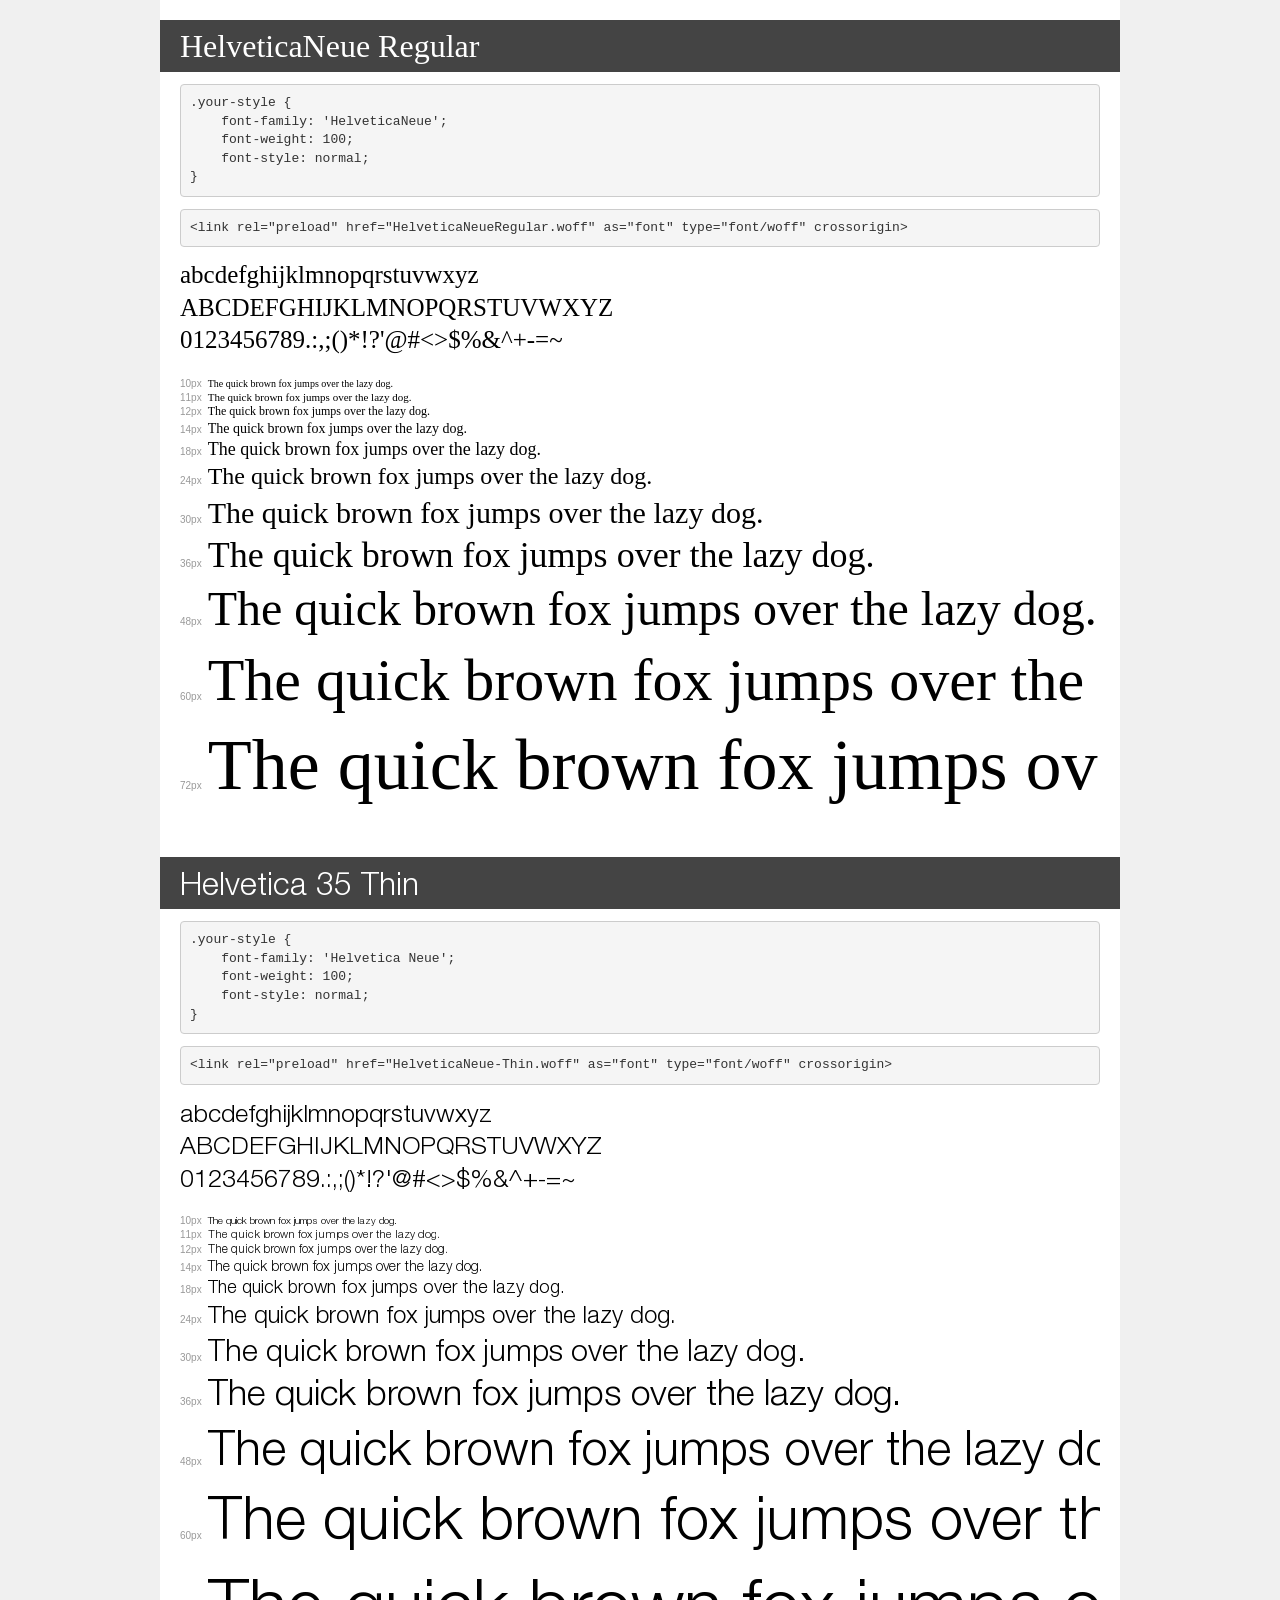
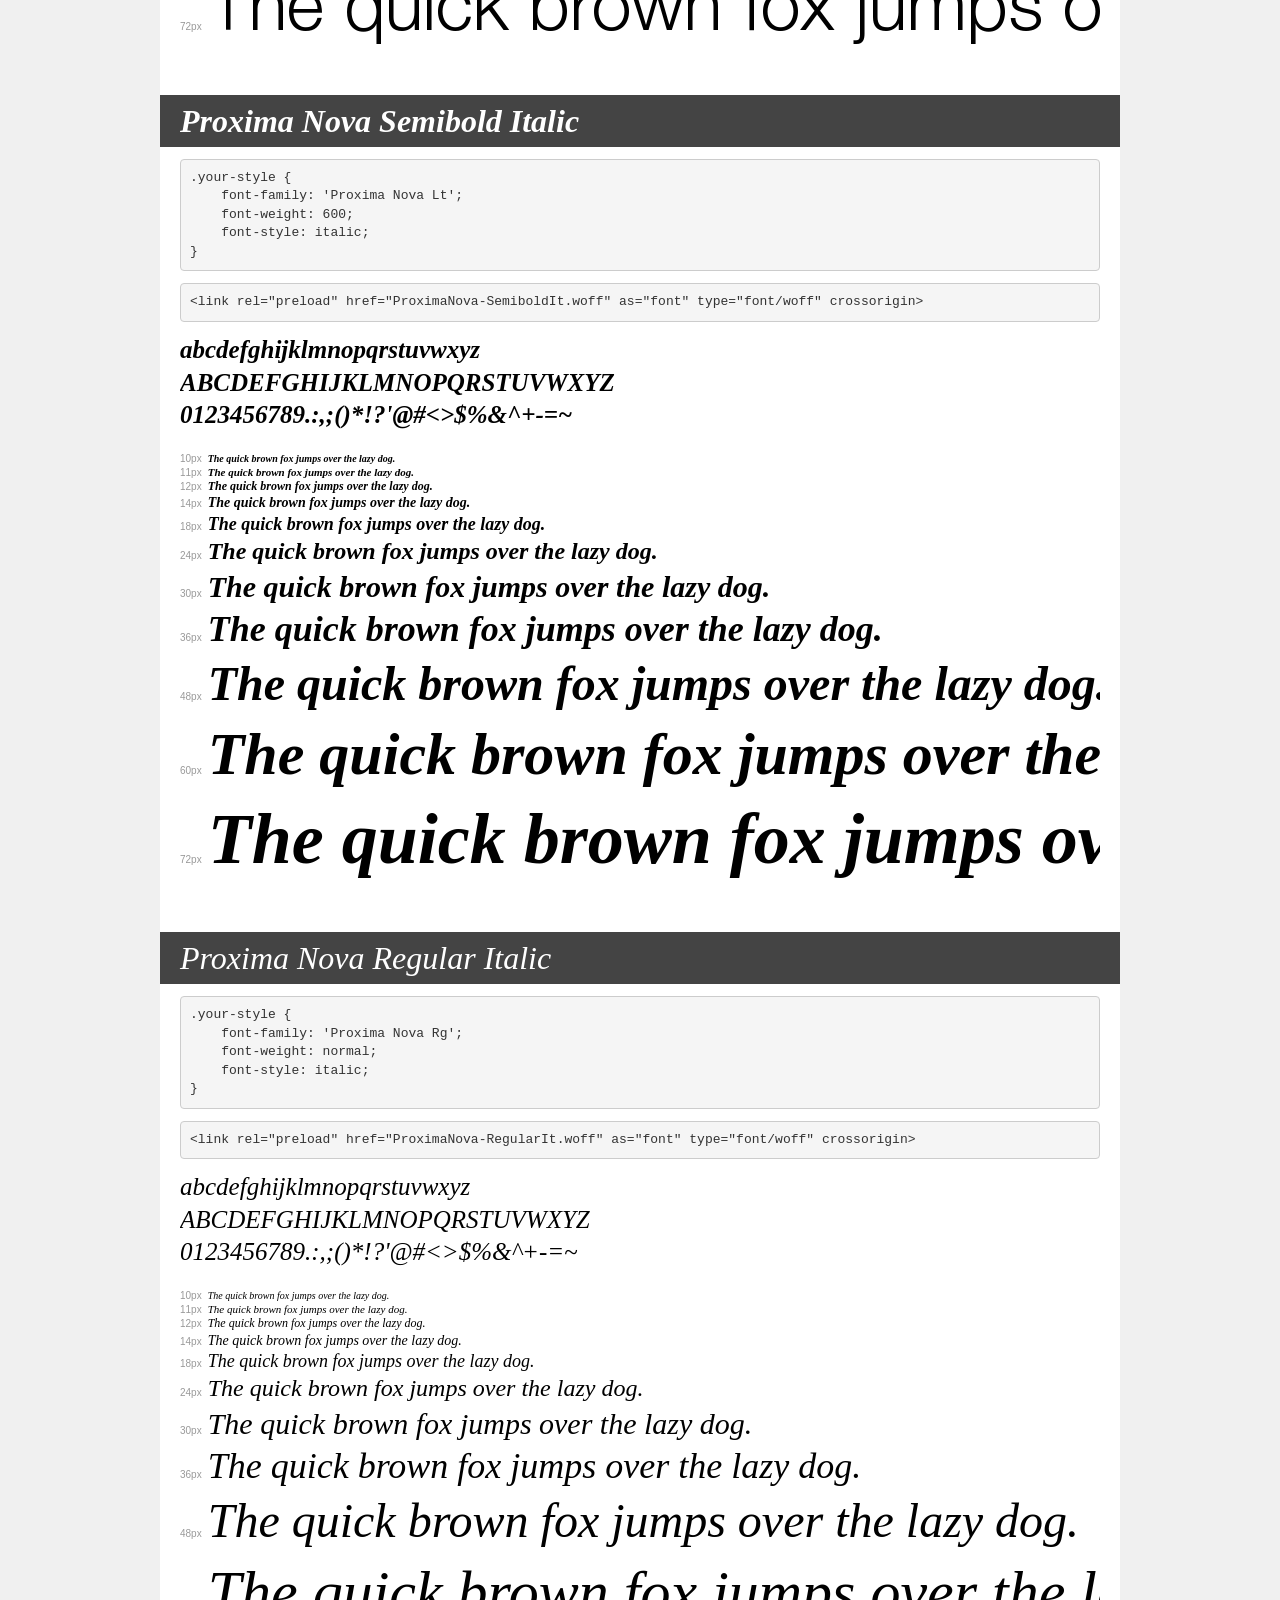
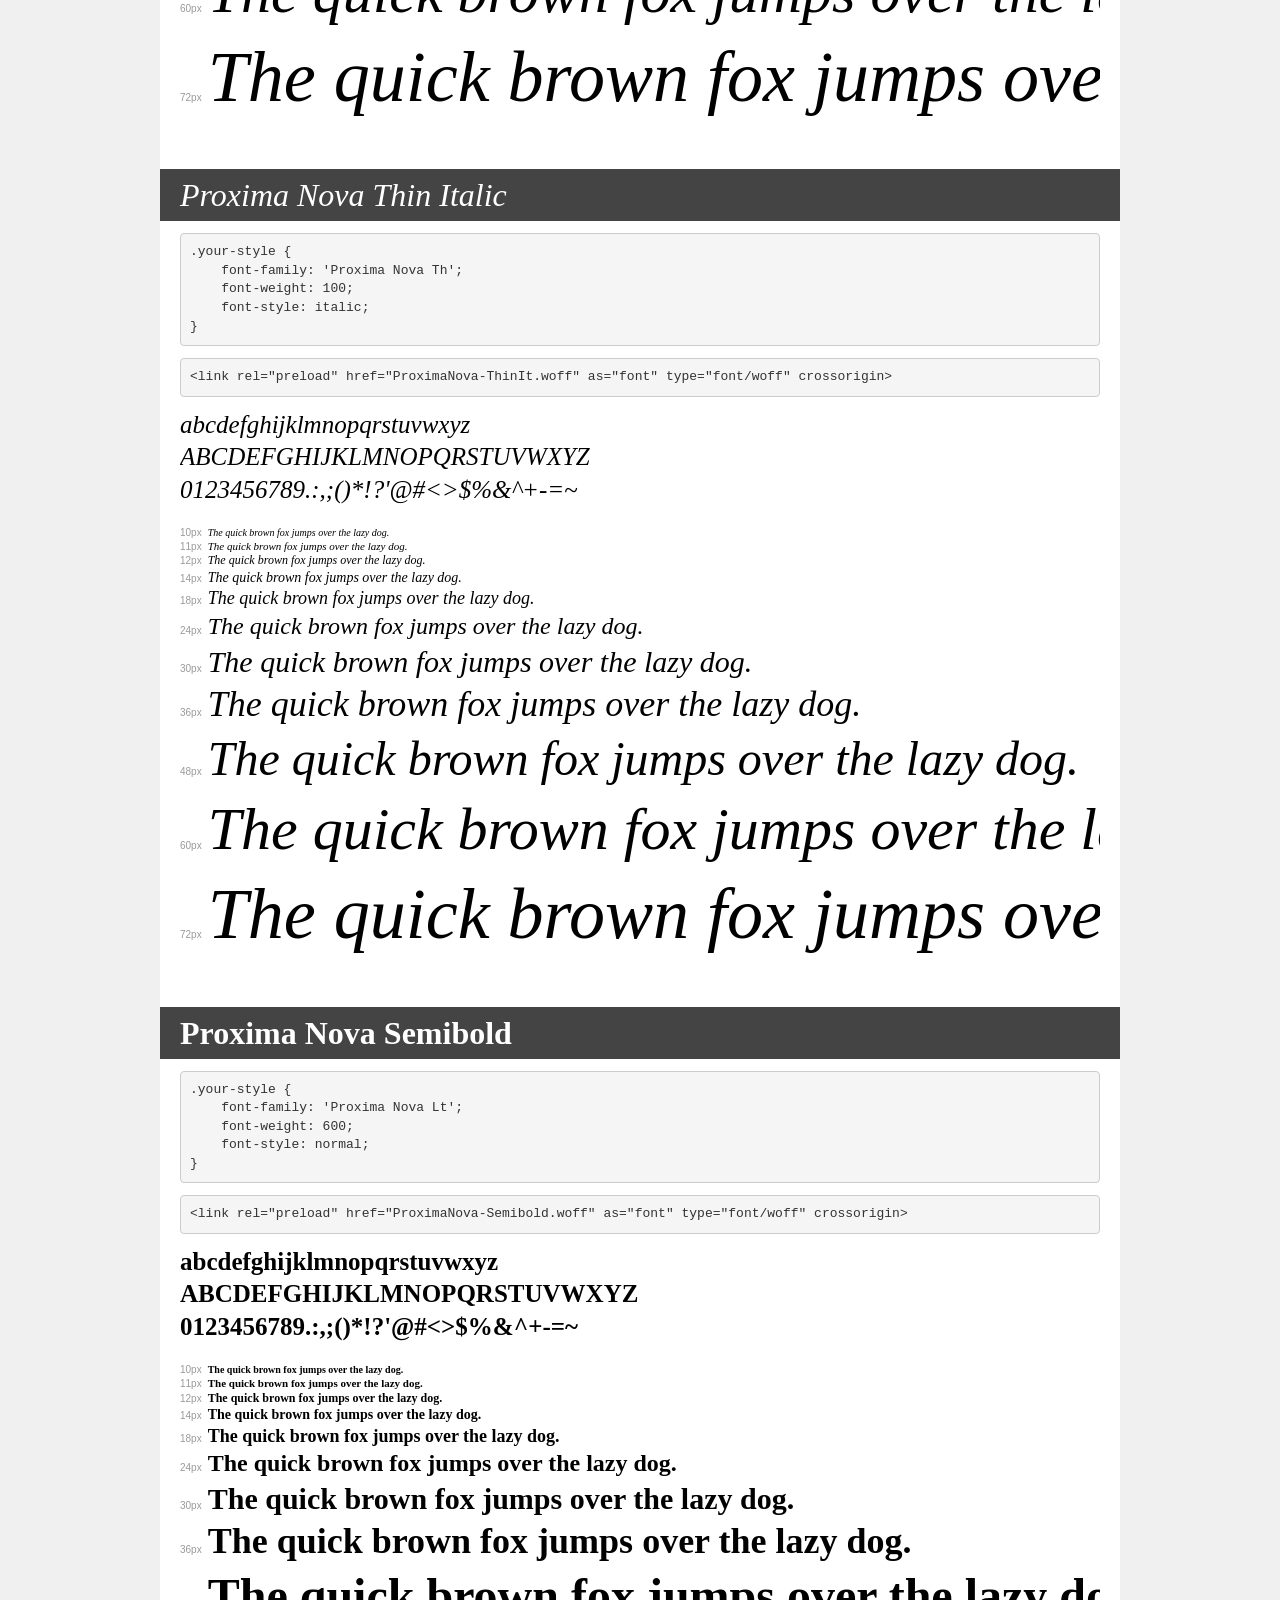
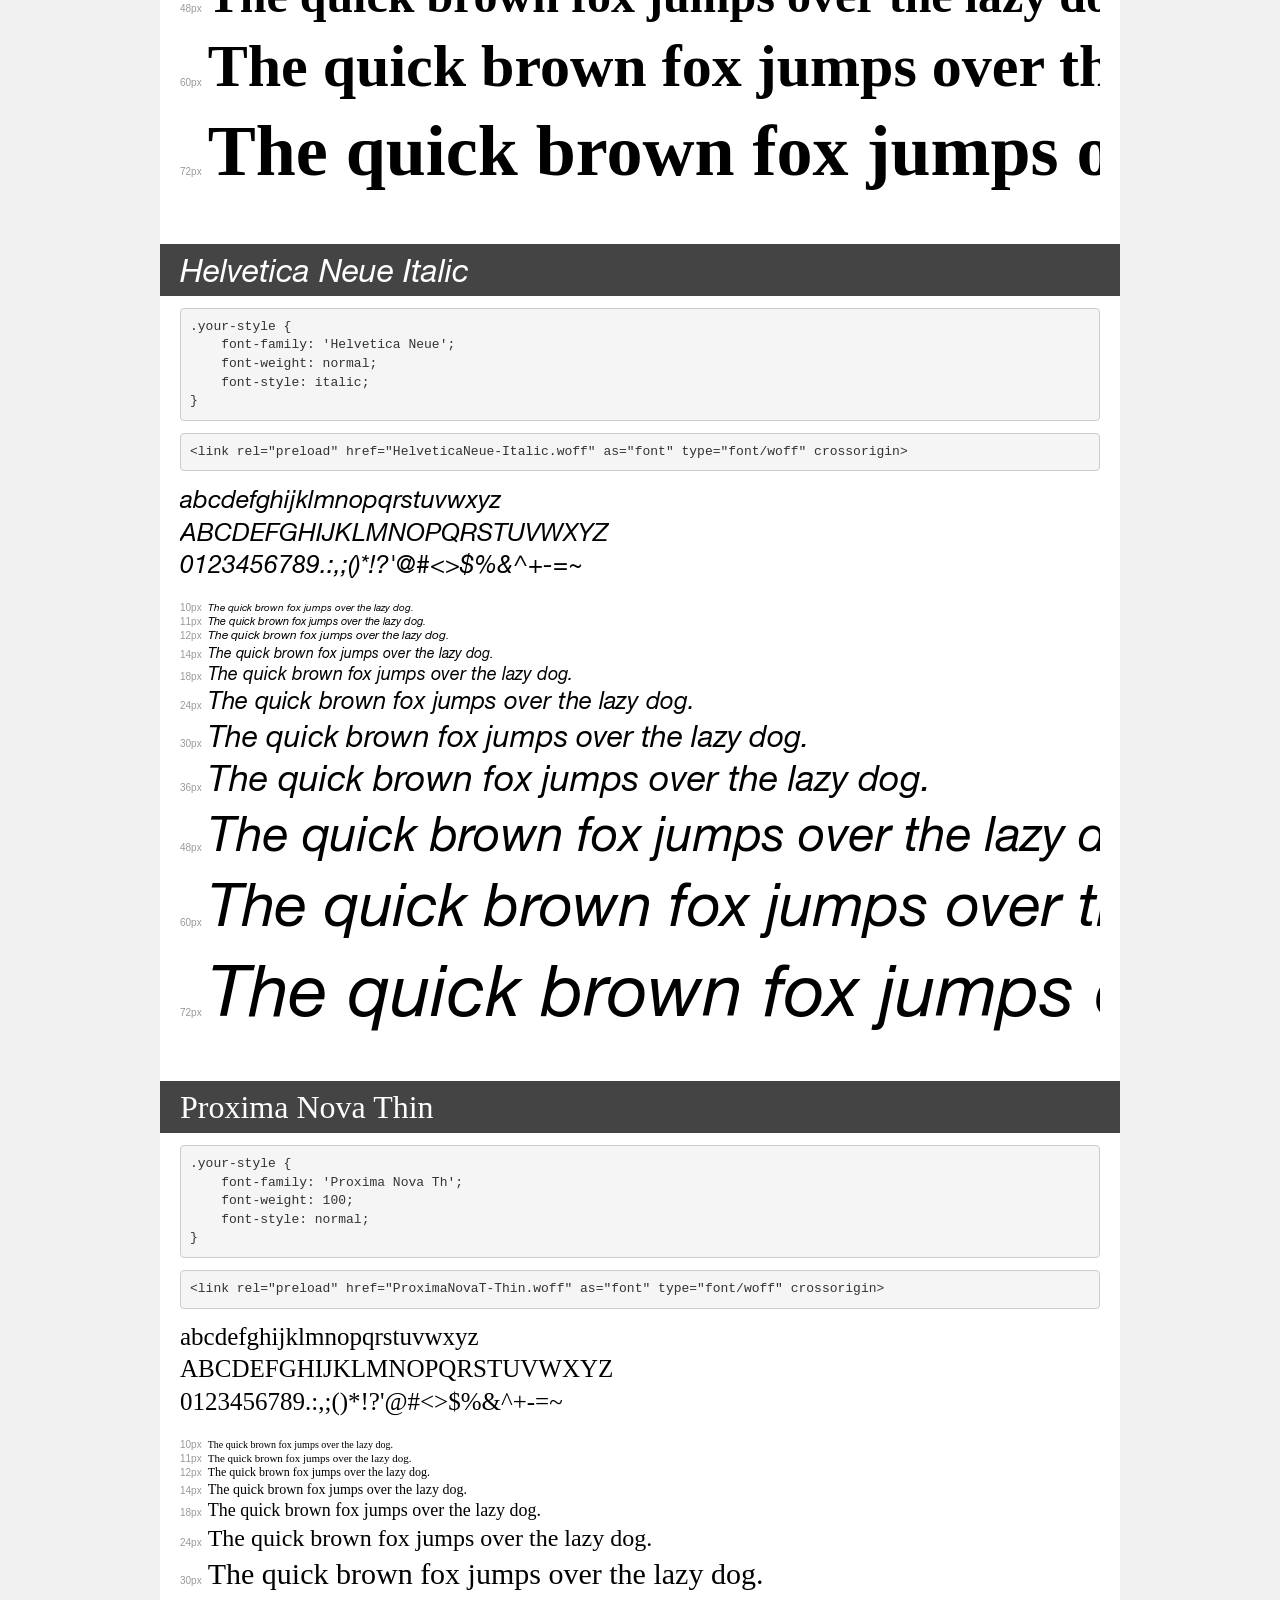
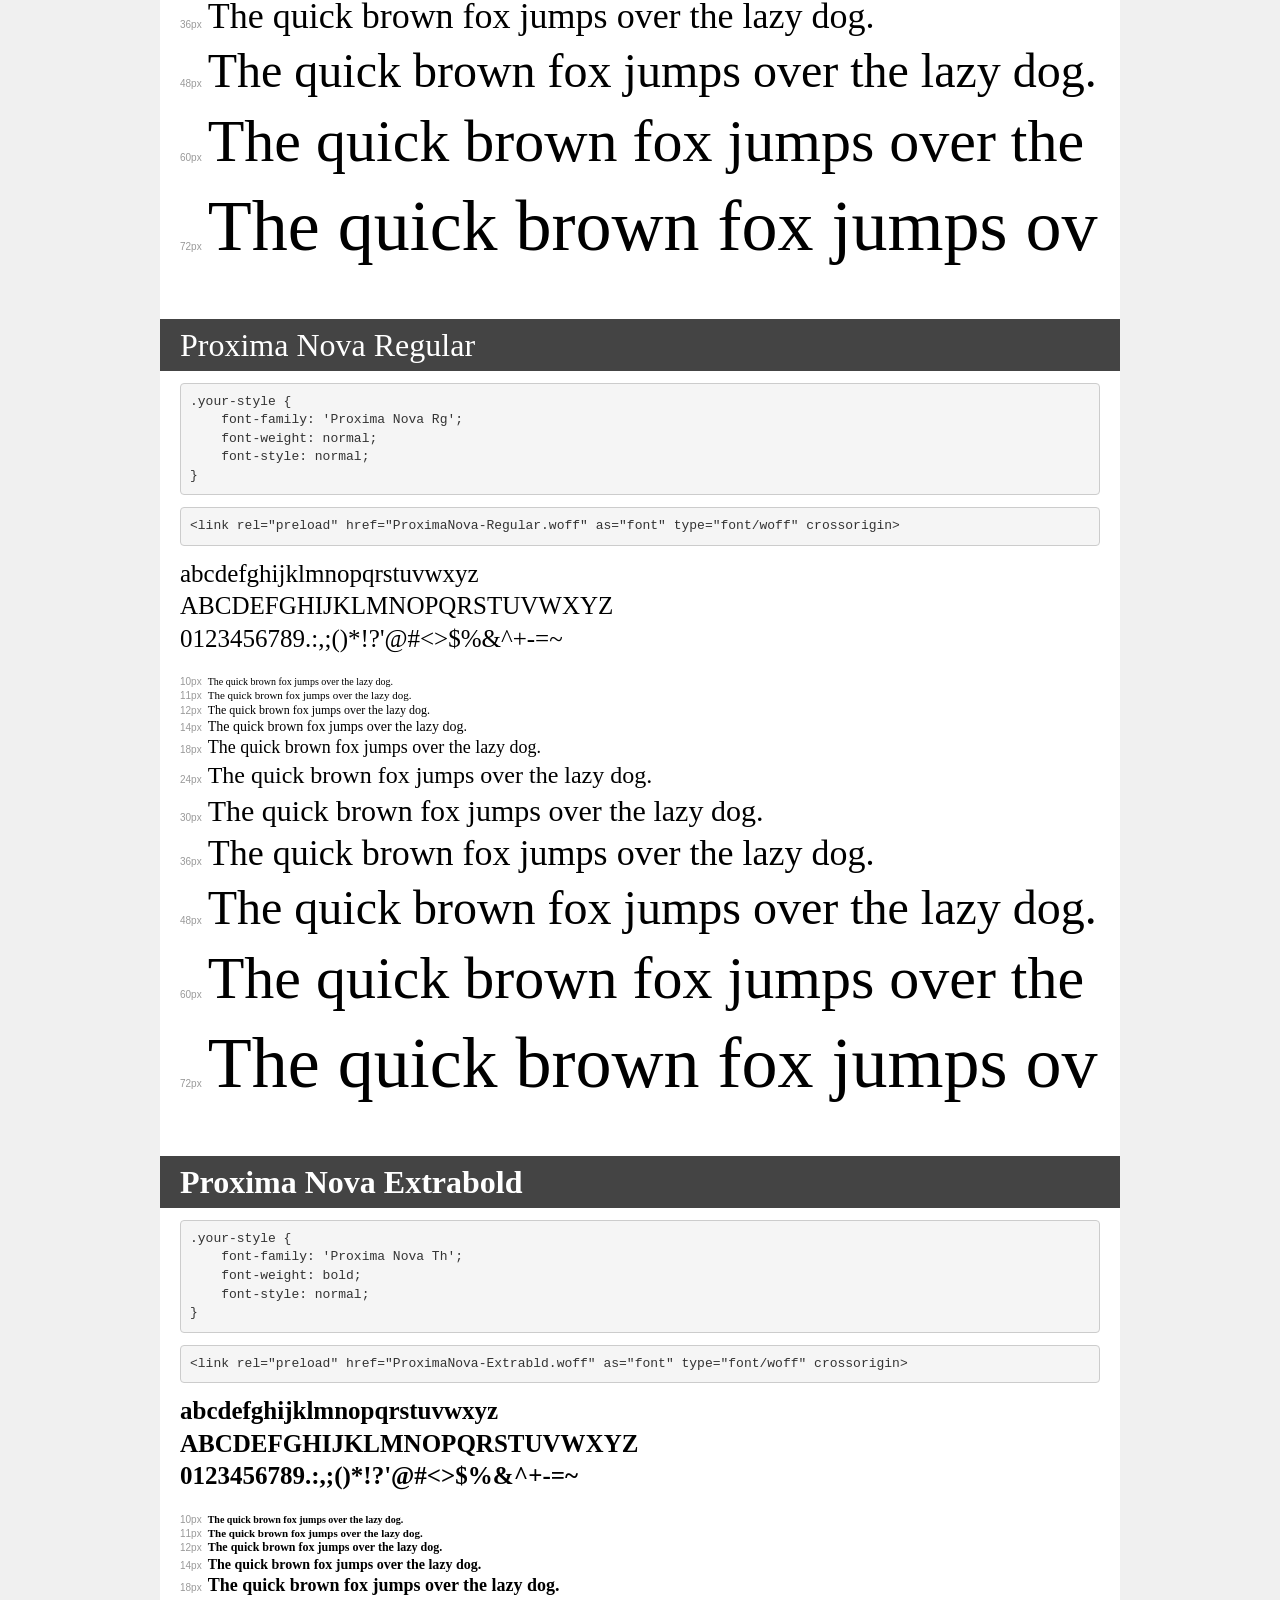
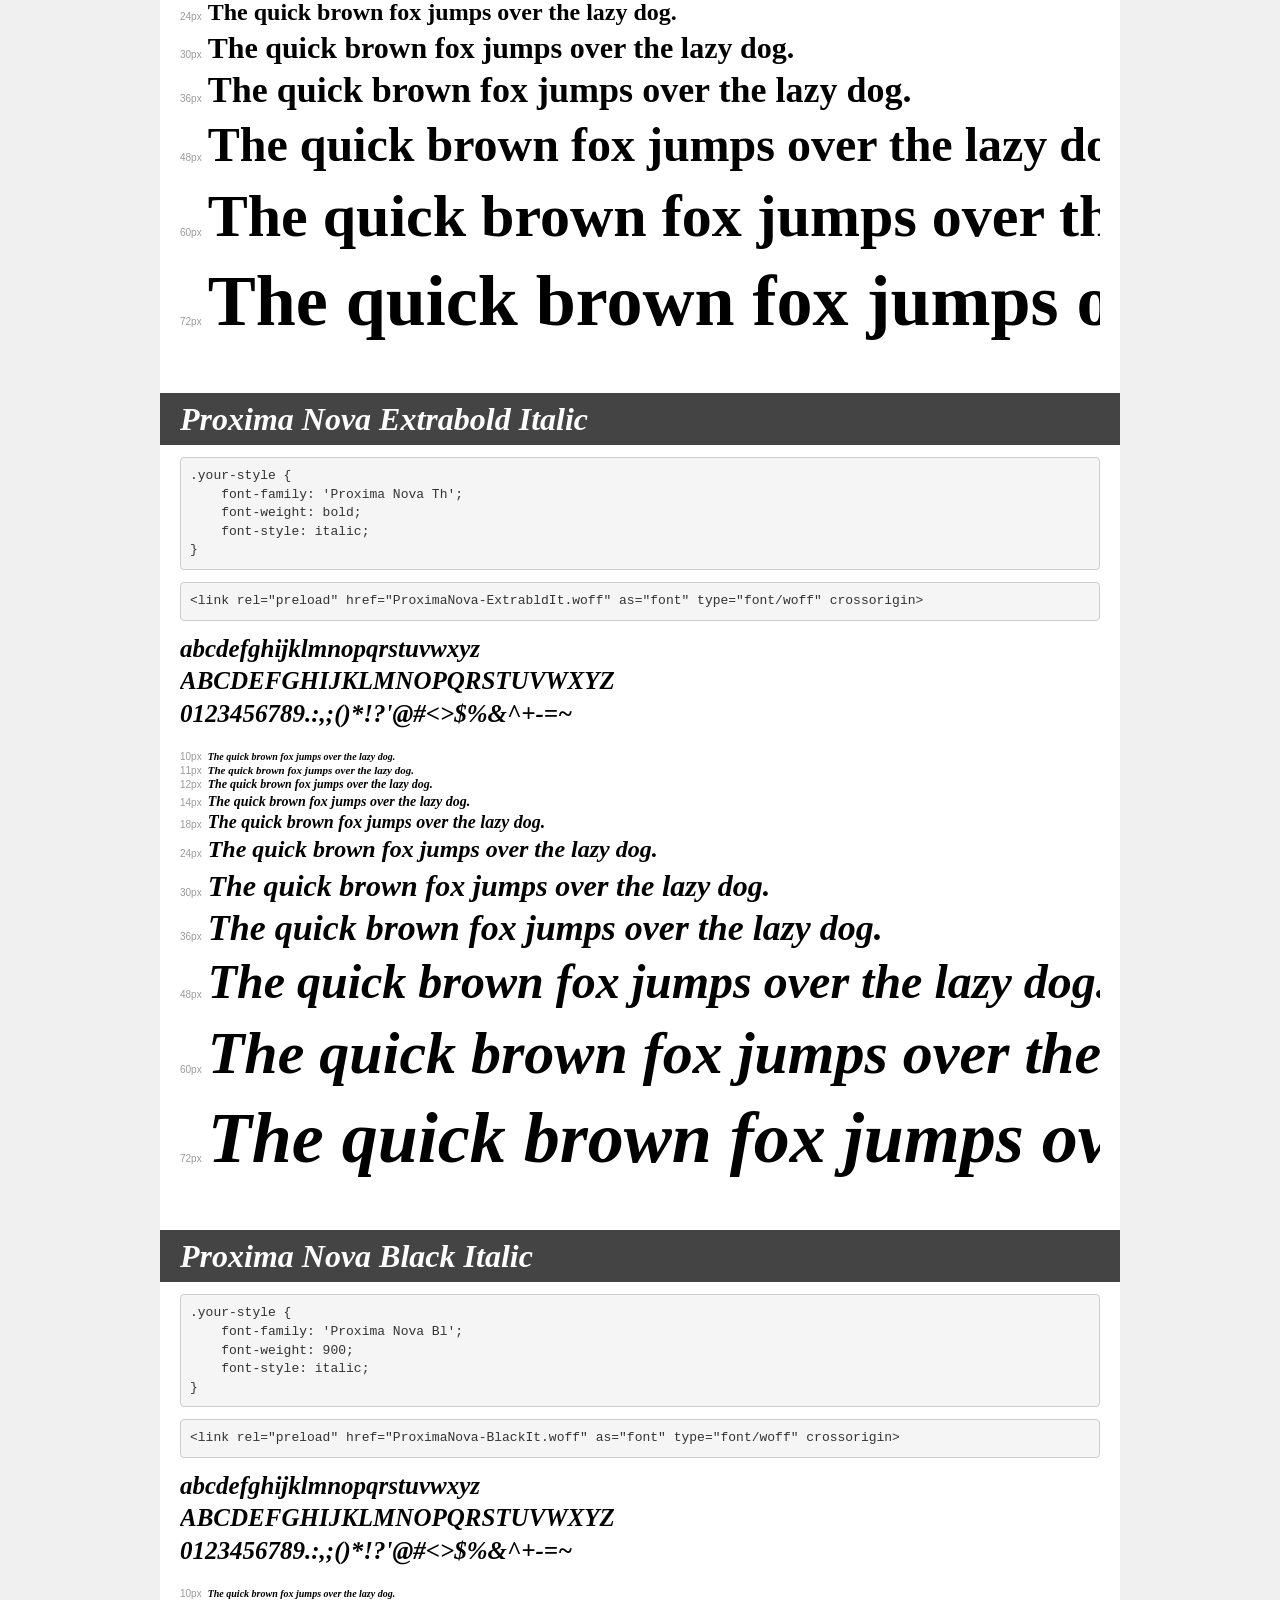
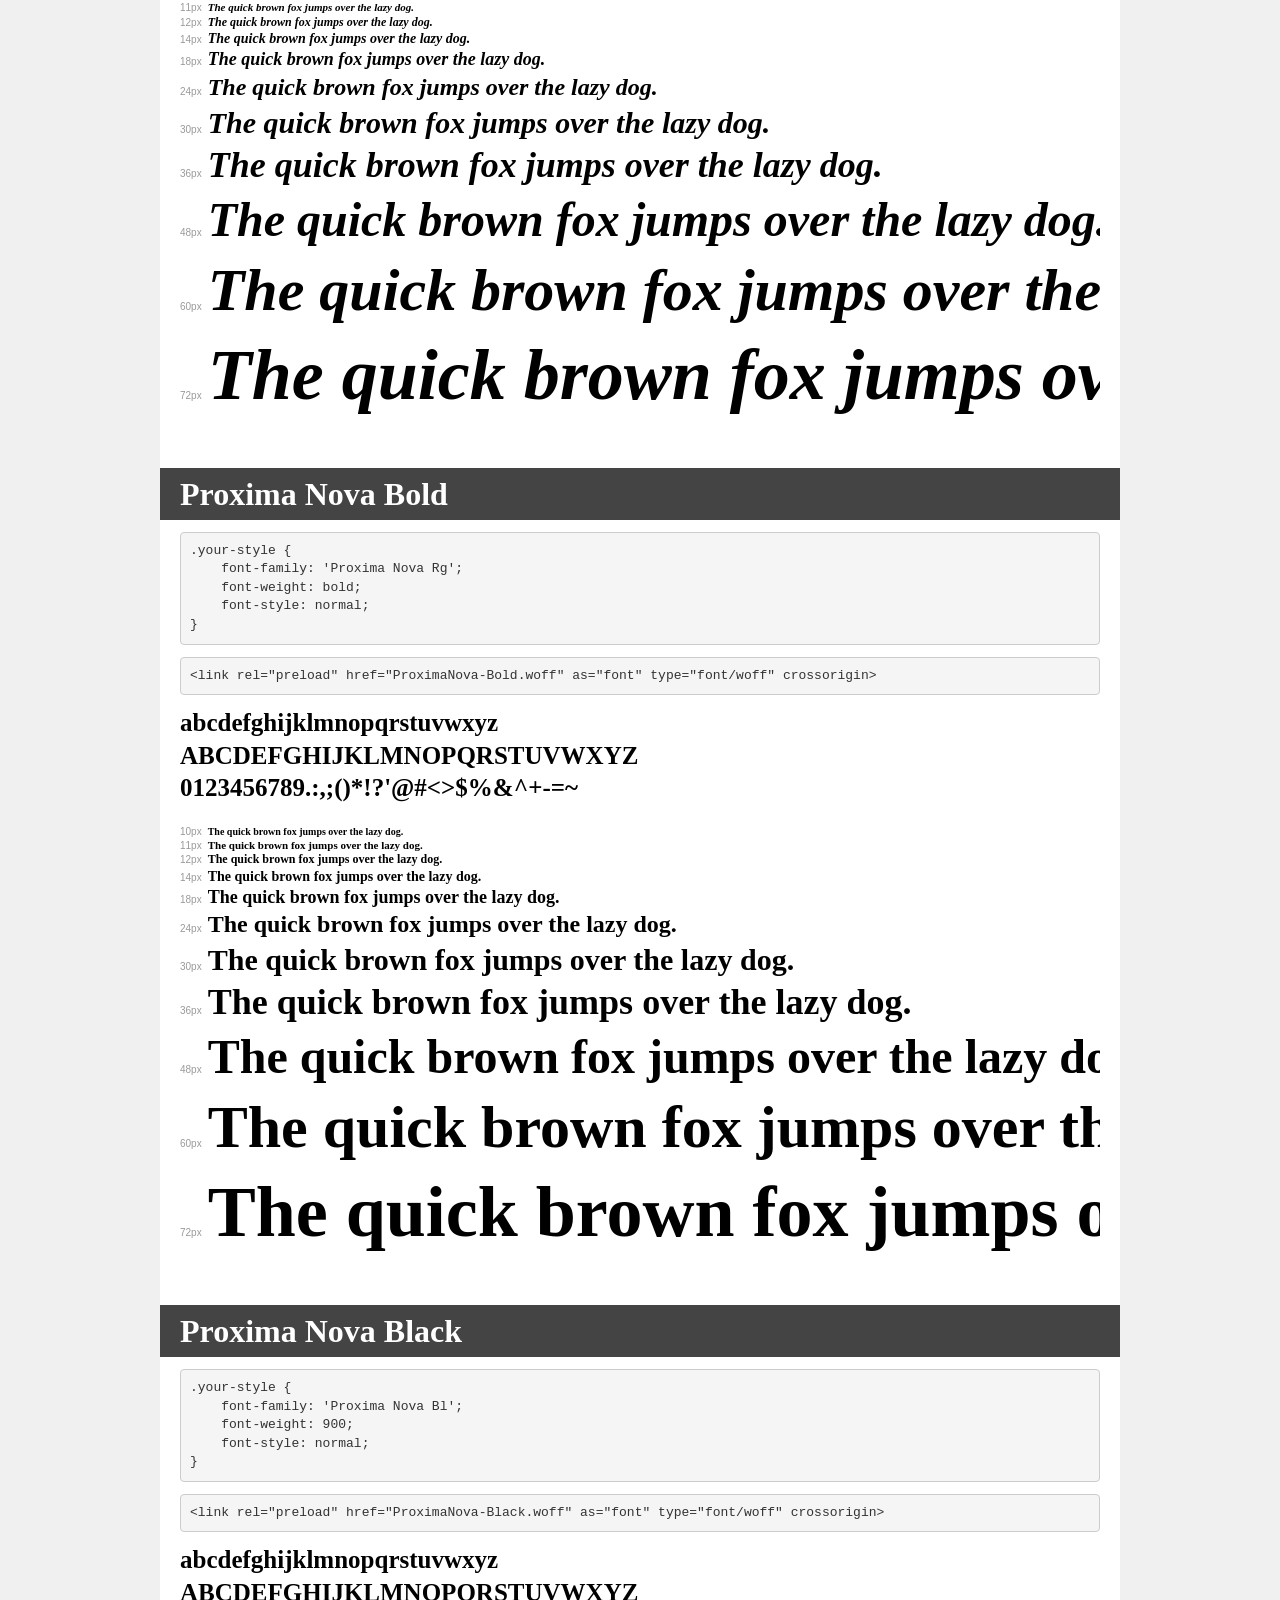
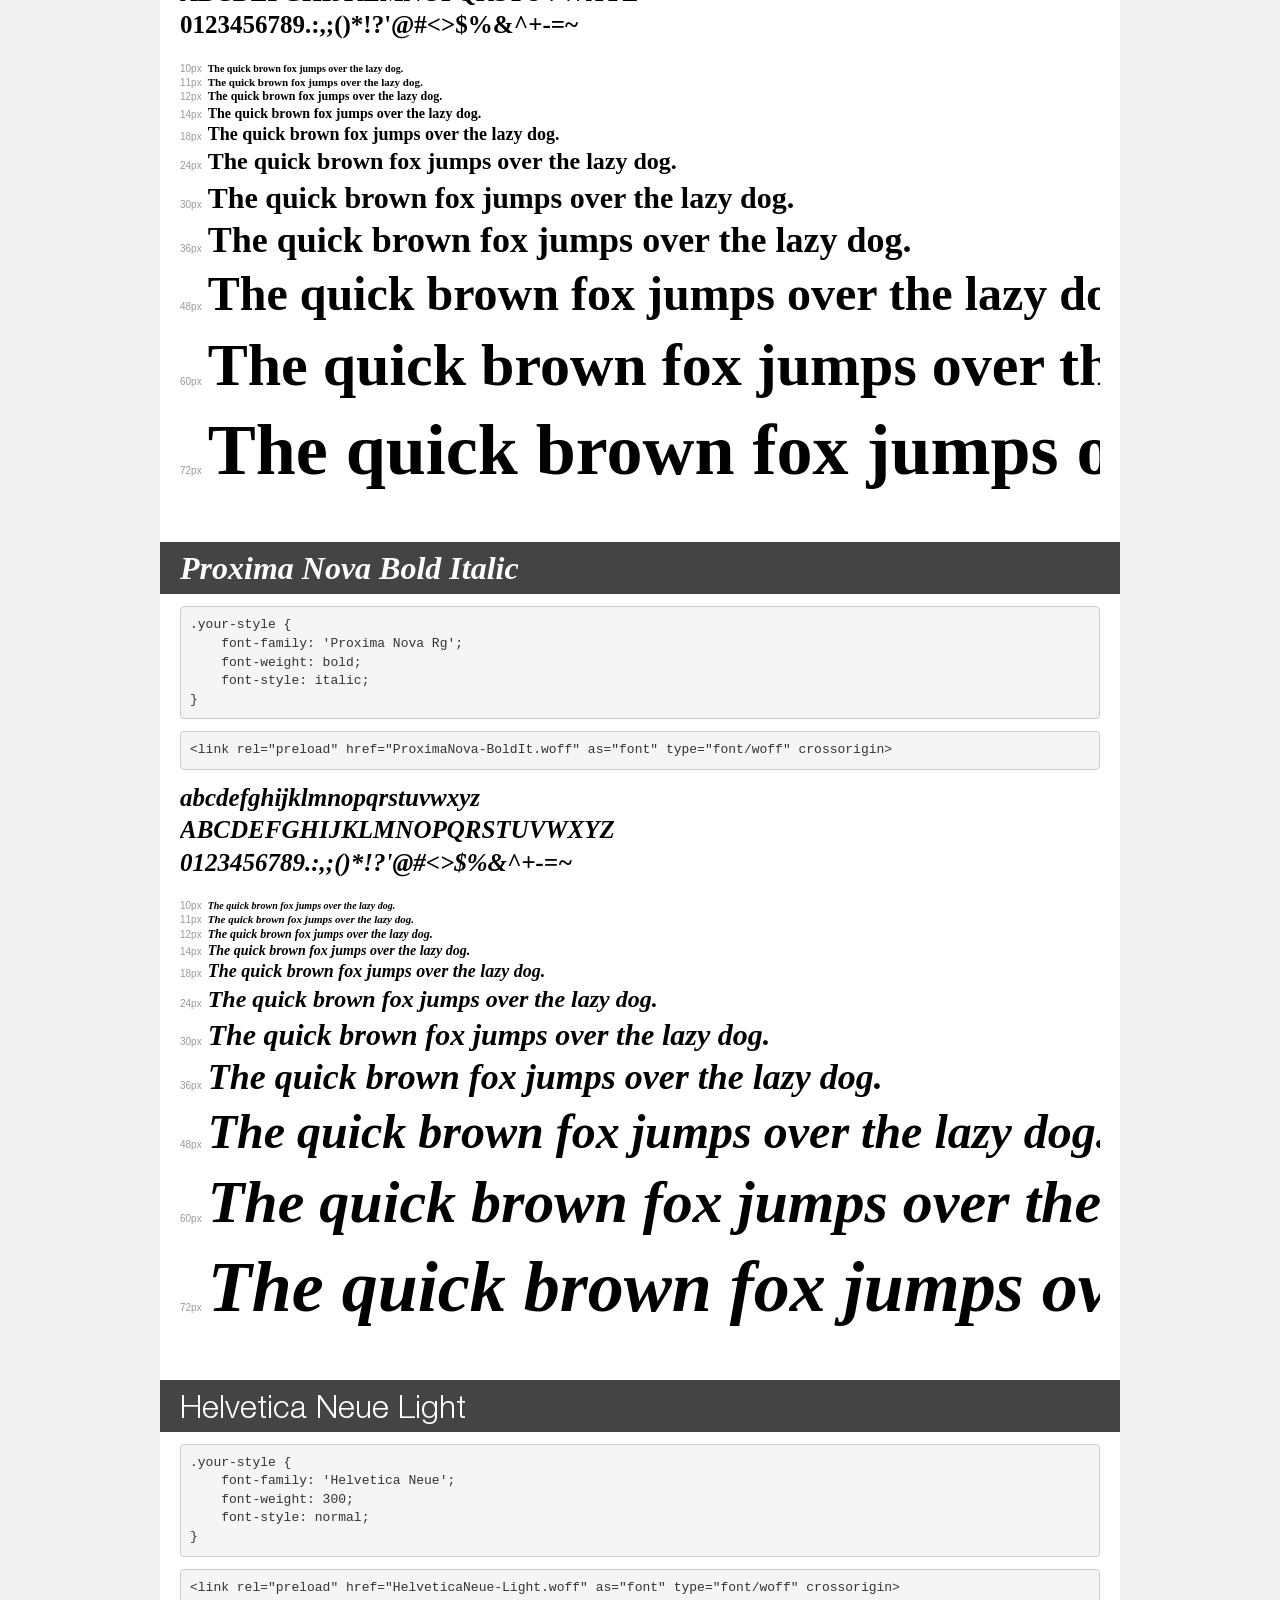
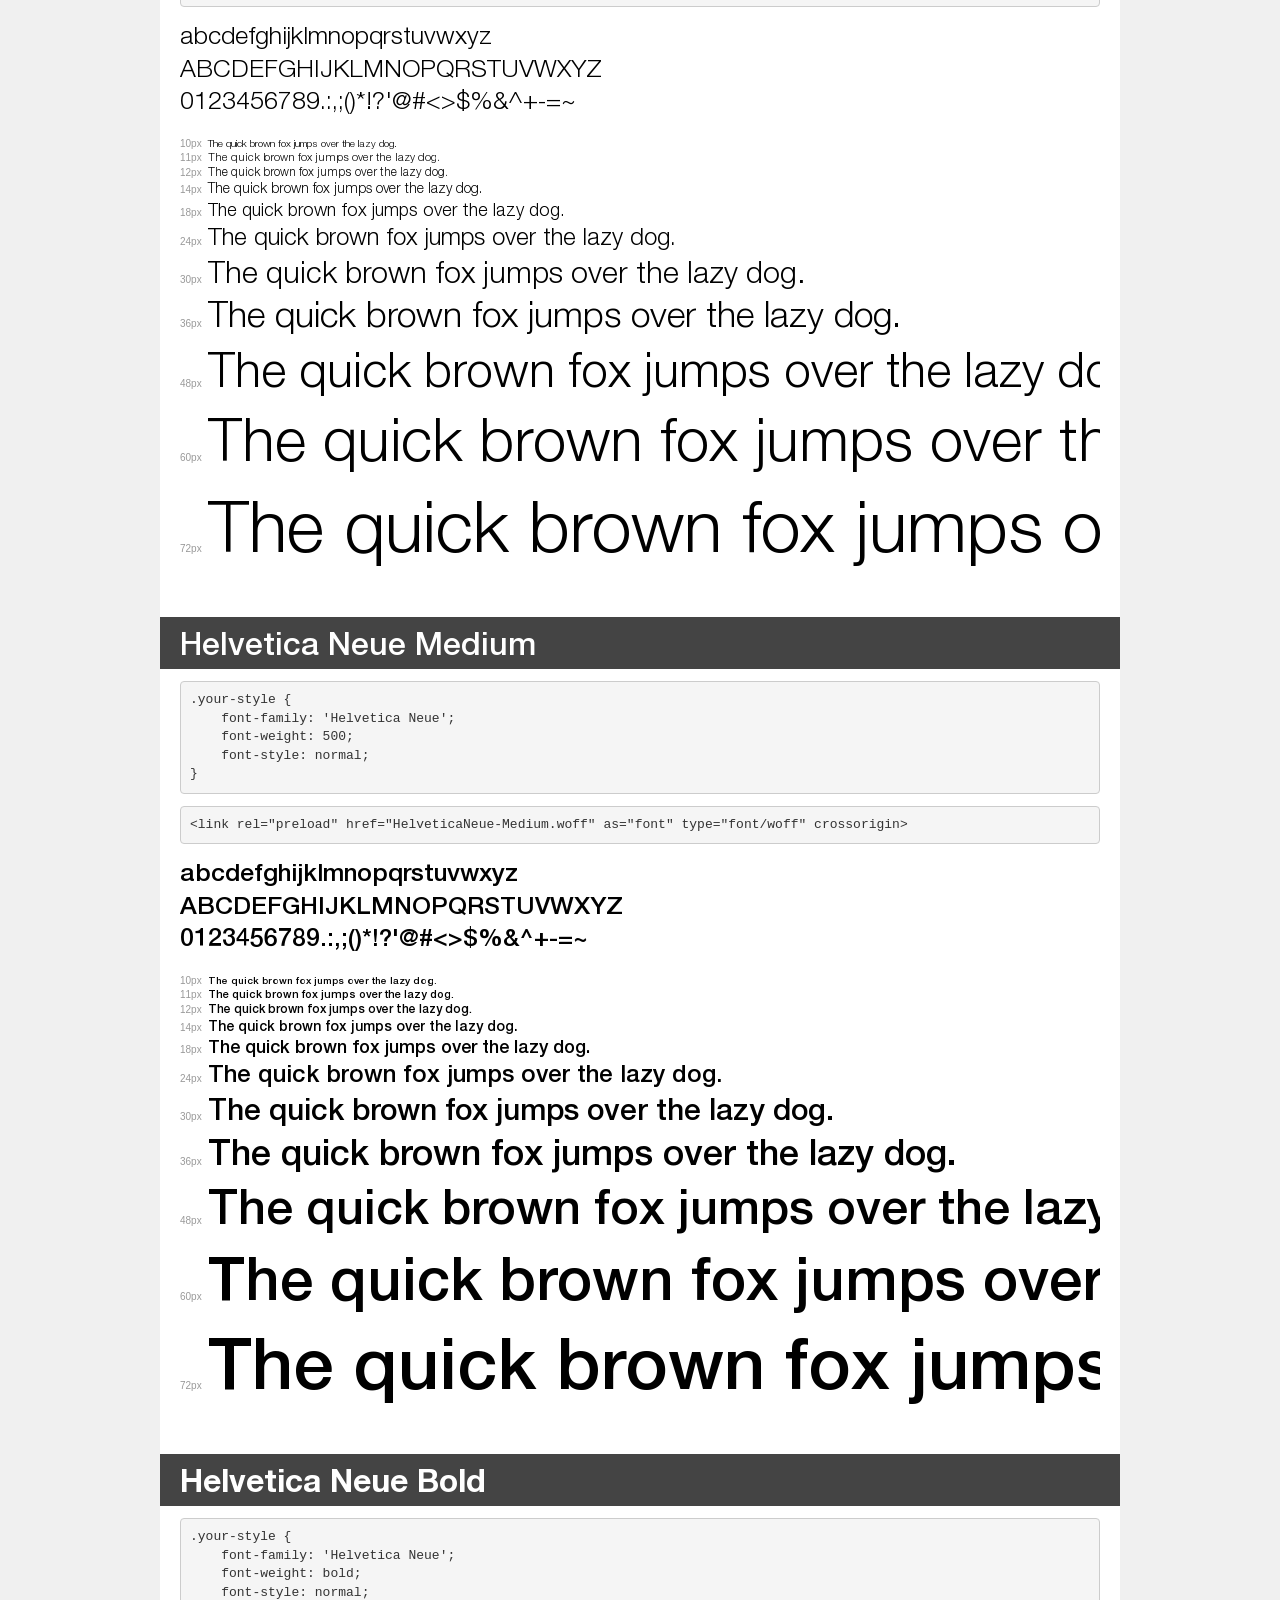
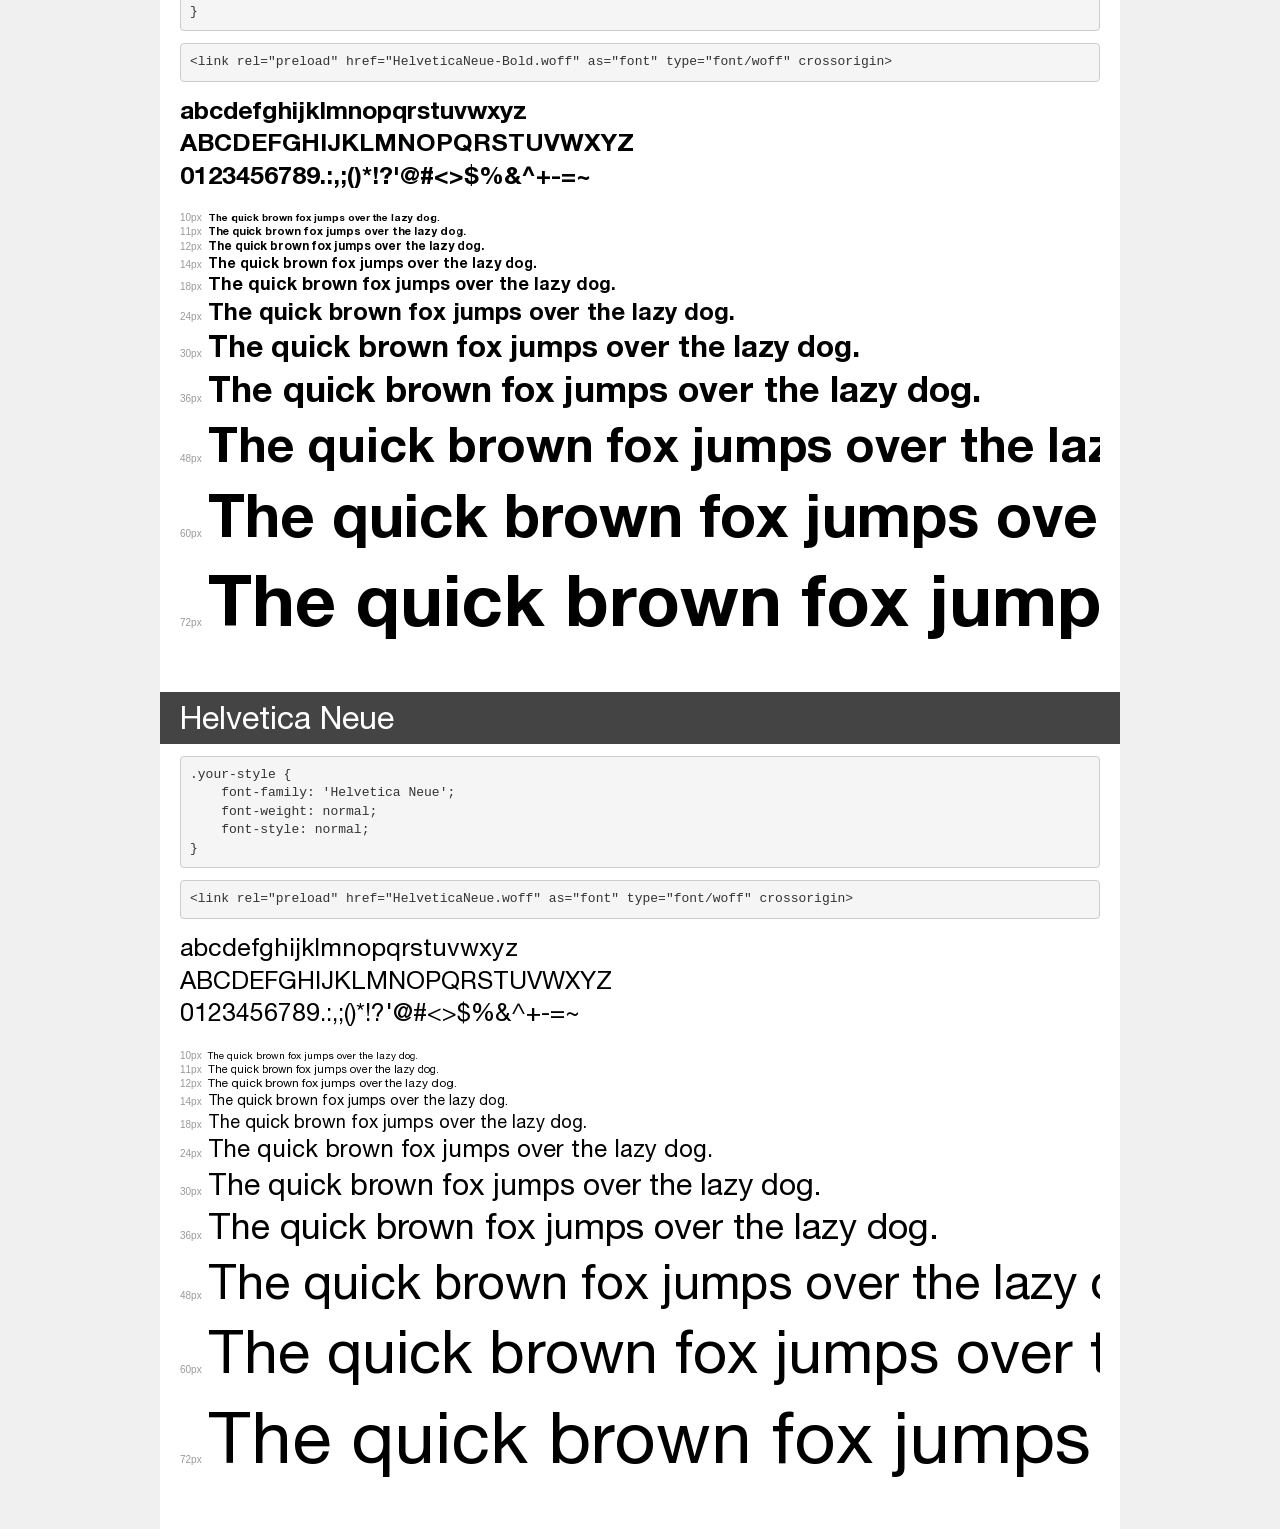
<file: font/demo.html>
<!DOCTYPE html>
<html lang="en">
<head>
    <meta charset="utf-8">
    <meta http-equiv="X-UA-Compatible" content="IE=edge">
    <meta name="viewport" content="width=device-width, initial-scale=1">
    <meta name="robots" content="noindex, noarchive">
    <meta name="format-detection" content="telephone=no">
    <title>Transfonter demo</title>
    <link href="stylesheet.css" rel="stylesheet">
    <style>
        /*
        http://meyerweb.com/eric/tools/css/reset/
        v2.0 | 20110126
        License: none (public domain)
        */
        html, body, div, span, applet, object, iframe,
        h1, h2, h3, h4, h5, h6, p, blockquote, pre,
        a, abbr, acronym, address, big, cite, code,
        del, dfn, em, img, ins, kbd, q, s, samp,
        small, strike, strong, sub, sup, tt, var,
        b, u, i, center,
        dl, dt, dd, ol, ul, li,
        fieldset, form, label, legend,
        table, caption, tbody, tfoot, thead, tr, th, td,
        article, aside, canvas, details, embed,
        figure, figcaption, footer, header, hgroup,
        menu, nav, output, ruby, section, summary,
        time, mark, audio, video {
            margin: 0;
            padding: 0;
            border: 0;
            font-size: 100%;
            font: inherit;
            vertical-align: baseline;
        }
        /* HTML5 display-role reset for older browsers */
        article, aside, details, figcaption, figure,
        footer, header, hgroup, menu, nav, section {
            display: block;
        }
        body {
            line-height: 1;
        }
        ol, ul {
            list-style: none;
        }
        blockquote, q {
            quotes: none;
        }
        blockquote:before, blockquote:after,
        q:before, q:after {
            content: '';
            content: none;
        }
        table {
            border-collapse: collapse;
            border-spacing: 0;
        }
        /* demo styles */
        body {
            background: #f0f0f0;
            color: #000;
        }
        .page {
            background: #fff;
            width: 920px;
            margin: 0 auto;
            padding: 20px 20px 0 20px;
            overflow: hidden;
        }
        .font-container {
            overflow-x: auto;
            overflow-y: hidden;
            margin-bottom: 40px;
            line-height: 1.3;
            white-space: nowrap;
            padding-bottom: 5px;
        }
        h1 {
            position: relative;
            background: #444;
            font-size: 32px;
            color: #fff;
            padding: 10px 20px;
            margin: 0 -20px 12px -20px;
        }
        .letters {
            font-size: 25px;
            margin-bottom: 20px;
        }
        .s10:before {
            content: '10px';
        }
        .s11:before {
            content: '11px';
        }
        .s12:before {
            content: '12px';
        }
        .s14:before {
            content: '14px';
        }
        .s18:before {
            content: '18px';
        }
        .s24:before {
            content: '24px';
        }
        .s30:before {
            content: '30px';
        }
        .s36:before {
            content: '36px';
        }
        .s48:before {
            content: '48px';
        }
        .s60:before {
            content: '60px';
        }
        .s72:before {
            content: '72px';
        }
        .s10:before, .s11:before, .s12:before, .s14:before,
        .s18:before, .s24:before, .s30:before, .s36:before,
        .s48:before, .s60:before, .s72:before {
            font-family: Arial, sans-serif;
            font-size: 10px;
            font-weight: normal;
            font-style: normal;
            color: #999;
            padding-right: 6px;
        }
        pre {
            display: block;
            padding: 9px;
            margin: 0 0 12px;
            font-family: Monaco, Menlo, Consolas, "Courier New", monospace;
            font-size: 13px;
            line-height: 1.428571429;
            color: #333;
            font-weight: normal;
            font-style: normal;
            background-color: #f5f5f5;
            border: 1px solid #ccc;
            overflow-x: auto;
            border-radius: 4px;
        }
        /* responsive */
        @media (max-width: 959px) {
            .page {
                width: auto;
                margin: 0;
            }
        }
    </style>
</head>
<body>
<div class="page">
    <div class="demo">
        <h1 style="font-family: 'HelveticaNeue'; font-weight: 100; font-style: normal;">HelveticaNeue Regular</h1>
        <pre title="Usage">.your-style {
    font-family: 'HelveticaNeue';
    font-weight: 100;
    font-style: normal;
}</pre>
        <pre title="Preload (optional)">
&lt;link rel=&quot;preload&quot; href=&quot;HelveticaNeueRegular.woff&quot; as=&quot;font&quot; type=&quot;font/woff&quot; crossorigin&gt;</pre>
        <div class="font-container" style="font-family: 'HelveticaNeue'; font-weight: 100; font-style: normal;">
            <p class="letters">
                abcdefghijklmnopqrstuvwxyz<br>
ABCDEFGHIJKLMNOPQRSTUVWXYZ<br>
                0123456789.:,;()*!?'@#&lt;&gt;$%&^+-=~
            </p>
            <p class="s10" style="font-size: 10px;">The quick brown fox jumps over the lazy dog.</p>
            <p class="s11" style="font-size: 11px;">The quick brown fox jumps over the lazy dog.</p>
            <p class="s12" style="font-size: 12px;">The quick brown fox jumps over the lazy dog.</p>
            <p class="s14" style="font-size: 14px;">The quick brown fox jumps over the lazy dog.</p>
            <p class="s18" style="font-size: 18px;">The quick brown fox jumps over the lazy dog.</p>
            <p class="s24" style="font-size: 24px;">The quick brown fox jumps over the lazy dog.</p>
            <p class="s30" style="font-size: 30px;">The quick brown fox jumps over the lazy dog.</p>
            <p class="s36" style="font-size: 36px;">The quick brown fox jumps over the lazy dog.</p>
            <p class="s48" style="font-size: 48px;">The quick brown fox jumps over the lazy dog.</p>
            <p class="s60" style="font-size: 60px;">The quick brown fox jumps over the lazy dog.</p>
            <p class="s72" style="font-size: 72px;">The quick brown fox jumps over the lazy dog.</p>
        </div>
    </div>

    <div class="demo">
        <h1 style="font-family: 'Helvetica Neue'; font-weight: 100; font-style: normal;">Helvetica 35 Thin</h1>
        <pre title="Usage">.your-style {
    font-family: 'Helvetica Neue';
    font-weight: 100;
    font-style: normal;
}</pre>
        <pre title="Preload (optional)">
&lt;link rel=&quot;preload&quot; href=&quot;HelveticaNeue-Thin.woff&quot; as=&quot;font&quot; type=&quot;font/woff&quot; crossorigin&gt;</pre>
        <div class="font-container" style="font-family: 'Helvetica Neue'; font-weight: 100; font-style: normal;">
            <p class="letters">
                abcdefghijklmnopqrstuvwxyz<br>
ABCDEFGHIJKLMNOPQRSTUVWXYZ<br>
                0123456789.:,;()*!?'@#&lt;&gt;$%&^+-=~
            </p>
            <p class="s10" style="font-size: 10px;">The quick brown fox jumps over the lazy dog.</p>
            <p class="s11" style="font-size: 11px;">The quick brown fox jumps over the lazy dog.</p>
            <p class="s12" style="font-size: 12px;">The quick brown fox jumps over the lazy dog.</p>
            <p class="s14" style="font-size: 14px;">The quick brown fox jumps over the lazy dog.</p>
            <p class="s18" style="font-size: 18px;">The quick brown fox jumps over the lazy dog.</p>
            <p class="s24" style="font-size: 24px;">The quick brown fox jumps over the lazy dog.</p>
            <p class="s30" style="font-size: 30px;">The quick brown fox jumps over the lazy dog.</p>
            <p class="s36" style="font-size: 36px;">The quick brown fox jumps over the lazy dog.</p>
            <p class="s48" style="font-size: 48px;">The quick brown fox jumps over the lazy dog.</p>
            <p class="s60" style="font-size: 60px;">The quick brown fox jumps over the lazy dog.</p>
            <p class="s72" style="font-size: 72px;">The quick brown fox jumps over the lazy dog.</p>
        </div>
    </div>

    <div class="demo">
        <h1 style="font-family: 'Proxima Nova Lt'; font-weight: 600; font-style: italic;">Proxima Nova Semibold Italic</h1>
        <pre title="Usage">.your-style {
    font-family: 'Proxima Nova Lt';
    font-weight: 600;
    font-style: italic;
}</pre>
        <pre title="Preload (optional)">
&lt;link rel=&quot;preload&quot; href=&quot;ProximaNova-SemiboldIt.woff&quot; as=&quot;font&quot; type=&quot;font/woff&quot; crossorigin&gt;</pre>
        <div class="font-container" style="font-family: 'Proxima Nova Lt'; font-weight: 600; font-style: italic;">
            <p class="letters">
                abcdefghijklmnopqrstuvwxyz<br>
ABCDEFGHIJKLMNOPQRSTUVWXYZ<br>
                0123456789.:,;()*!?'@#&lt;&gt;$%&^+-=~
            </p>
            <p class="s10" style="font-size: 10px;">The quick brown fox jumps over the lazy dog.</p>
            <p class="s11" style="font-size: 11px;">The quick brown fox jumps over the lazy dog.</p>
            <p class="s12" style="font-size: 12px;">The quick brown fox jumps over the lazy dog.</p>
            <p class="s14" style="font-size: 14px;">The quick brown fox jumps over the lazy dog.</p>
            <p class="s18" style="font-size: 18px;">The quick brown fox jumps over the lazy dog.</p>
            <p class="s24" style="font-size: 24px;">The quick brown fox jumps over the lazy dog.</p>
            <p class="s30" style="font-size: 30px;">The quick brown fox jumps over the lazy dog.</p>
            <p class="s36" style="font-size: 36px;">The quick brown fox jumps over the lazy dog.</p>
            <p class="s48" style="font-size: 48px;">The quick brown fox jumps over the lazy dog.</p>
            <p class="s60" style="font-size: 60px;">The quick brown fox jumps over the lazy dog.</p>
            <p class="s72" style="font-size: 72px;">The quick brown fox jumps over the lazy dog.</p>
        </div>
    </div>

    <div class="demo">
        <h1 style="font-family: 'Proxima Nova Rg'; font-weight: normal; font-style: italic;">Proxima Nova Regular Italic</h1>
        <pre title="Usage">.your-style {
    font-family: 'Proxima Nova Rg';
    font-weight: normal;
    font-style: italic;
}</pre>
        <pre title="Preload (optional)">
&lt;link rel=&quot;preload&quot; href=&quot;ProximaNova-RegularIt.woff&quot; as=&quot;font&quot; type=&quot;font/woff&quot; crossorigin&gt;</pre>
        <div class="font-container" style="font-family: 'Proxima Nova Rg'; font-weight: normal; font-style: italic;">
            <p class="letters">
                abcdefghijklmnopqrstuvwxyz<br>
ABCDEFGHIJKLMNOPQRSTUVWXYZ<br>
                0123456789.:,;()*!?'@#&lt;&gt;$%&^+-=~
            </p>
            <p class="s10" style="font-size: 10px;">The quick brown fox jumps over the lazy dog.</p>
            <p class="s11" style="font-size: 11px;">The quick brown fox jumps over the lazy dog.</p>
            <p class="s12" style="font-size: 12px;">The quick brown fox jumps over the lazy dog.</p>
            <p class="s14" style="font-size: 14px;">The quick brown fox jumps over the lazy dog.</p>
            <p class="s18" style="font-size: 18px;">The quick brown fox jumps over the lazy dog.</p>
            <p class="s24" style="font-size: 24px;">The quick brown fox jumps over the lazy dog.</p>
            <p class="s30" style="font-size: 30px;">The quick brown fox jumps over the lazy dog.</p>
            <p class="s36" style="font-size: 36px;">The quick brown fox jumps over the lazy dog.</p>
            <p class="s48" style="font-size: 48px;">The quick brown fox jumps over the lazy dog.</p>
            <p class="s60" style="font-size: 60px;">The quick brown fox jumps over the lazy dog.</p>
            <p class="s72" style="font-size: 72px;">The quick brown fox jumps over the lazy dog.</p>
        </div>
    </div>

    <div class="demo">
        <h1 style="font-family: 'Proxima Nova Th'; font-weight: 100; font-style: italic;">Proxima Nova Thin Italic</h1>
        <pre title="Usage">.your-style {
    font-family: 'Proxima Nova Th';
    font-weight: 100;
    font-style: italic;
}</pre>
        <pre title="Preload (optional)">
&lt;link rel=&quot;preload&quot; href=&quot;ProximaNova-ThinIt.woff&quot; as=&quot;font&quot; type=&quot;font/woff&quot; crossorigin&gt;</pre>
        <div class="font-container" style="font-family: 'Proxima Nova Th'; font-weight: 100; font-style: italic;">
            <p class="letters">
                abcdefghijklmnopqrstuvwxyz<br>
ABCDEFGHIJKLMNOPQRSTUVWXYZ<br>
                0123456789.:,;()*!?'@#&lt;&gt;$%&^+-=~
            </p>
            <p class="s10" style="font-size: 10px;">The quick brown fox jumps over the lazy dog.</p>
            <p class="s11" style="font-size: 11px;">The quick brown fox jumps over the lazy dog.</p>
            <p class="s12" style="font-size: 12px;">The quick brown fox jumps over the lazy dog.</p>
            <p class="s14" style="font-size: 14px;">The quick brown fox jumps over the lazy dog.</p>
            <p class="s18" style="font-size: 18px;">The quick brown fox jumps over the lazy dog.</p>
            <p class="s24" style="font-size: 24px;">The quick brown fox jumps over the lazy dog.</p>
            <p class="s30" style="font-size: 30px;">The quick brown fox jumps over the lazy dog.</p>
            <p class="s36" style="font-size: 36px;">The quick brown fox jumps over the lazy dog.</p>
            <p class="s48" style="font-size: 48px;">The quick brown fox jumps over the lazy dog.</p>
            <p class="s60" style="font-size: 60px;">The quick brown fox jumps over the lazy dog.</p>
            <p class="s72" style="font-size: 72px;">The quick brown fox jumps over the lazy dog.</p>
        </div>
    </div>

    <div class="demo">
        <h1 style="font-family: 'Proxima Nova Lt'; font-weight: 600; font-style: normal;">Proxima Nova Semibold</h1>
        <pre title="Usage">.your-style {
    font-family: 'Proxima Nova Lt';
    font-weight: 600;
    font-style: normal;
}</pre>
        <pre title="Preload (optional)">
&lt;link rel=&quot;preload&quot; href=&quot;ProximaNova-Semibold.woff&quot; as=&quot;font&quot; type=&quot;font/woff&quot; crossorigin&gt;</pre>
        <div class="font-container" style="font-family: 'Proxima Nova Lt'; font-weight: 600; font-style: normal;">
            <p class="letters">
                abcdefghijklmnopqrstuvwxyz<br>
ABCDEFGHIJKLMNOPQRSTUVWXYZ<br>
                0123456789.:,;()*!?'@#&lt;&gt;$%&^+-=~
            </p>
            <p class="s10" style="font-size: 10px;">The quick brown fox jumps over the lazy dog.</p>
            <p class="s11" style="font-size: 11px;">The quick brown fox jumps over the lazy dog.</p>
            <p class="s12" style="font-size: 12px;">The quick brown fox jumps over the lazy dog.</p>
            <p class="s14" style="font-size: 14px;">The quick brown fox jumps over the lazy dog.</p>
            <p class="s18" style="font-size: 18px;">The quick brown fox jumps over the lazy dog.</p>
            <p class="s24" style="font-size: 24px;">The quick brown fox jumps over the lazy dog.</p>
            <p class="s30" style="font-size: 30px;">The quick brown fox jumps over the lazy dog.</p>
            <p class="s36" style="font-size: 36px;">The quick brown fox jumps over the lazy dog.</p>
            <p class="s48" style="font-size: 48px;">The quick brown fox jumps over the lazy dog.</p>
            <p class="s60" style="font-size: 60px;">The quick brown fox jumps over the lazy dog.</p>
            <p class="s72" style="font-size: 72px;">The quick brown fox jumps over the lazy dog.</p>
        </div>
    </div>

    <div class="demo">
        <h1 style="font-family: 'Helvetica Neue'; font-weight: normal; font-style: italic;">Helvetica Neue Italic</h1>
        <pre title="Usage">.your-style {
    font-family: 'Helvetica Neue';
    font-weight: normal;
    font-style: italic;
}</pre>
        <pre title="Preload (optional)">
&lt;link rel=&quot;preload&quot; href=&quot;HelveticaNeue-Italic.woff&quot; as=&quot;font&quot; type=&quot;font/woff&quot; crossorigin&gt;</pre>
        <div class="font-container" style="font-family: 'Helvetica Neue'; font-weight: normal; font-style: italic;">
            <p class="letters">
                abcdefghijklmnopqrstuvwxyz<br>
ABCDEFGHIJKLMNOPQRSTUVWXYZ<br>
                0123456789.:,;()*!?'@#&lt;&gt;$%&^+-=~
            </p>
            <p class="s10" style="font-size: 10px;">The quick brown fox jumps over the lazy dog.</p>
            <p class="s11" style="font-size: 11px;">The quick brown fox jumps over the lazy dog.</p>
            <p class="s12" style="font-size: 12px;">The quick brown fox jumps over the lazy dog.</p>
            <p class="s14" style="font-size: 14px;">The quick brown fox jumps over the lazy dog.</p>
            <p class="s18" style="font-size: 18px;">The quick brown fox jumps over the lazy dog.</p>
            <p class="s24" style="font-size: 24px;">The quick brown fox jumps over the lazy dog.</p>
            <p class="s30" style="font-size: 30px;">The quick brown fox jumps over the lazy dog.</p>
            <p class="s36" style="font-size: 36px;">The quick brown fox jumps over the lazy dog.</p>
            <p class="s48" style="font-size: 48px;">The quick brown fox jumps over the lazy dog.</p>
            <p class="s60" style="font-size: 60px;">The quick brown fox jumps over the lazy dog.</p>
            <p class="s72" style="font-size: 72px;">The quick brown fox jumps over the lazy dog.</p>
        </div>
    </div>

    <div class="demo">
        <h1 style="font-family: 'Proxima Nova Th'; font-weight: 100; font-style: normal;">Proxima Nova Thin</h1>
        <pre title="Usage">.your-style {
    font-family: 'Proxima Nova Th';
    font-weight: 100;
    font-style: normal;
}</pre>
        <pre title="Preload (optional)">
&lt;link rel=&quot;preload&quot; href=&quot;ProximaNovaT-Thin.woff&quot; as=&quot;font&quot; type=&quot;font/woff&quot; crossorigin&gt;</pre>
        <div class="font-container" style="font-family: 'Proxima Nova Th'; font-weight: 100; font-style: normal;">
            <p class="letters">
                abcdefghijklmnopqrstuvwxyz<br>
ABCDEFGHIJKLMNOPQRSTUVWXYZ<br>
                0123456789.:,;()*!?'@#&lt;&gt;$%&^+-=~
            </p>
            <p class="s10" style="font-size: 10px;">The quick brown fox jumps over the lazy dog.</p>
            <p class="s11" style="font-size: 11px;">The quick brown fox jumps over the lazy dog.</p>
            <p class="s12" style="font-size: 12px;">The quick brown fox jumps over the lazy dog.</p>
            <p class="s14" style="font-size: 14px;">The quick brown fox jumps over the lazy dog.</p>
            <p class="s18" style="font-size: 18px;">The quick brown fox jumps over the lazy dog.</p>
            <p class="s24" style="font-size: 24px;">The quick brown fox jumps over the lazy dog.</p>
            <p class="s30" style="font-size: 30px;">The quick brown fox jumps over the lazy dog.</p>
            <p class="s36" style="font-size: 36px;">The quick brown fox jumps over the lazy dog.</p>
            <p class="s48" style="font-size: 48px;">The quick brown fox jumps over the lazy dog.</p>
            <p class="s60" style="font-size: 60px;">The quick brown fox jumps over the lazy dog.</p>
            <p class="s72" style="font-size: 72px;">The quick brown fox jumps over the lazy dog.</p>
        </div>
    </div>

    <div class="demo">
        <h1 style="font-family: 'Proxima Nova Rg'; font-weight: normal; font-style: normal;">Proxima Nova Regular</h1>
        <pre title="Usage">.your-style {
    font-family: 'Proxima Nova Rg';
    font-weight: normal;
    font-style: normal;
}</pre>
        <pre title="Preload (optional)">
&lt;link rel=&quot;preload&quot; href=&quot;ProximaNova-Regular.woff&quot; as=&quot;font&quot; type=&quot;font/woff&quot; crossorigin&gt;</pre>
        <div class="font-container" style="font-family: 'Proxima Nova Rg'; font-weight: normal; font-style: normal;">
            <p class="letters">
                abcdefghijklmnopqrstuvwxyz<br>
ABCDEFGHIJKLMNOPQRSTUVWXYZ<br>
                0123456789.:,;()*!?'@#&lt;&gt;$%&^+-=~
            </p>
            <p class="s10" style="font-size: 10px;">The quick brown fox jumps over the lazy dog.</p>
            <p class="s11" style="font-size: 11px;">The quick brown fox jumps over the lazy dog.</p>
            <p class="s12" style="font-size: 12px;">The quick brown fox jumps over the lazy dog.</p>
            <p class="s14" style="font-size: 14px;">The quick brown fox jumps over the lazy dog.</p>
            <p class="s18" style="font-size: 18px;">The quick brown fox jumps over the lazy dog.</p>
            <p class="s24" style="font-size: 24px;">The quick brown fox jumps over the lazy dog.</p>
            <p class="s30" style="font-size: 30px;">The quick brown fox jumps over the lazy dog.</p>
            <p class="s36" style="font-size: 36px;">The quick brown fox jumps over the lazy dog.</p>
            <p class="s48" style="font-size: 48px;">The quick brown fox jumps over the lazy dog.</p>
            <p class="s60" style="font-size: 60px;">The quick brown fox jumps over the lazy dog.</p>
            <p class="s72" style="font-size: 72px;">The quick brown fox jumps over the lazy dog.</p>
        </div>
    </div>

    <div class="demo">
        <h1 style="font-family: 'Proxima Nova Th'; font-weight: bold; font-style: normal;">Proxima Nova Extrabold</h1>
        <pre title="Usage">.your-style {
    font-family: 'Proxima Nova Th';
    font-weight: bold;
    font-style: normal;
}</pre>
        <pre title="Preload (optional)">
&lt;link rel=&quot;preload&quot; href=&quot;ProximaNova-Extrabld.woff&quot; as=&quot;font&quot; type=&quot;font/woff&quot; crossorigin&gt;</pre>
        <div class="font-container" style="font-family: 'Proxima Nova Th'; font-weight: bold; font-style: normal;">
            <p class="letters">
                abcdefghijklmnopqrstuvwxyz<br>
ABCDEFGHIJKLMNOPQRSTUVWXYZ<br>
                0123456789.:,;()*!?'@#&lt;&gt;$%&^+-=~
            </p>
            <p class="s10" style="font-size: 10px;">The quick brown fox jumps over the lazy dog.</p>
            <p class="s11" style="font-size: 11px;">The quick brown fox jumps over the lazy dog.</p>
            <p class="s12" style="font-size: 12px;">The quick brown fox jumps over the lazy dog.</p>
            <p class="s14" style="font-size: 14px;">The quick brown fox jumps over the lazy dog.</p>
            <p class="s18" style="font-size: 18px;">The quick brown fox jumps over the lazy dog.</p>
            <p class="s24" style="font-size: 24px;">The quick brown fox jumps over the lazy dog.</p>
            <p class="s30" style="font-size: 30px;">The quick brown fox jumps over the lazy dog.</p>
            <p class="s36" style="font-size: 36px;">The quick brown fox jumps over the lazy dog.</p>
            <p class="s48" style="font-size: 48px;">The quick brown fox jumps over the lazy dog.</p>
            <p class="s60" style="font-size: 60px;">The quick brown fox jumps over the lazy dog.</p>
            <p class="s72" style="font-size: 72px;">The quick brown fox jumps over the lazy dog.</p>
        </div>
    </div>

    <div class="demo">
        <h1 style="font-family: 'Proxima Nova Th'; font-weight: bold; font-style: italic;">Proxima Nova Extrabold Italic</h1>
        <pre title="Usage">.your-style {
    font-family: 'Proxima Nova Th';
    font-weight: bold;
    font-style: italic;
}</pre>
        <pre title="Preload (optional)">
&lt;link rel=&quot;preload&quot; href=&quot;ProximaNova-ExtrabldIt.woff&quot; as=&quot;font&quot; type=&quot;font/woff&quot; crossorigin&gt;</pre>
        <div class="font-container" style="font-family: 'Proxima Nova Th'; font-weight: bold; font-style: italic;">
            <p class="letters">
                abcdefghijklmnopqrstuvwxyz<br>
ABCDEFGHIJKLMNOPQRSTUVWXYZ<br>
                0123456789.:,;()*!?'@#&lt;&gt;$%&^+-=~
            </p>
            <p class="s10" style="font-size: 10px;">The quick brown fox jumps over the lazy dog.</p>
            <p class="s11" style="font-size: 11px;">The quick brown fox jumps over the lazy dog.</p>
            <p class="s12" style="font-size: 12px;">The quick brown fox jumps over the lazy dog.</p>
            <p class="s14" style="font-size: 14px;">The quick brown fox jumps over the lazy dog.</p>
            <p class="s18" style="font-size: 18px;">The quick brown fox jumps over the lazy dog.</p>
            <p class="s24" style="font-size: 24px;">The quick brown fox jumps over the lazy dog.</p>
            <p class="s30" style="font-size: 30px;">The quick brown fox jumps over the lazy dog.</p>
            <p class="s36" style="font-size: 36px;">The quick brown fox jumps over the lazy dog.</p>
            <p class="s48" style="font-size: 48px;">The quick brown fox jumps over the lazy dog.</p>
            <p class="s60" style="font-size: 60px;">The quick brown fox jumps over the lazy dog.</p>
            <p class="s72" style="font-size: 72px;">The quick brown fox jumps over the lazy dog.</p>
        </div>
    </div>

    <div class="demo">
        <h1 style="font-family: 'Proxima Nova Bl'; font-weight: 900; font-style: italic;">Proxima Nova Black Italic</h1>
        <pre title="Usage">.your-style {
    font-family: 'Proxima Nova Bl';
    font-weight: 900;
    font-style: italic;
}</pre>
        <pre title="Preload (optional)">
&lt;link rel=&quot;preload&quot; href=&quot;ProximaNova-BlackIt.woff&quot; as=&quot;font&quot; type=&quot;font/woff&quot; crossorigin&gt;</pre>
        <div class="font-container" style="font-family: 'Proxima Nova Bl'; font-weight: 900; font-style: italic;">
            <p class="letters">
                abcdefghijklmnopqrstuvwxyz<br>
ABCDEFGHIJKLMNOPQRSTUVWXYZ<br>
                0123456789.:,;()*!?'@#&lt;&gt;$%&^+-=~
            </p>
            <p class="s10" style="font-size: 10px;">The quick brown fox jumps over the lazy dog.</p>
            <p class="s11" style="font-size: 11px;">The quick brown fox jumps over the lazy dog.</p>
            <p class="s12" style="font-size: 12px;">The quick brown fox jumps over the lazy dog.</p>
            <p class="s14" style="font-size: 14px;">The quick brown fox jumps over the lazy dog.</p>
            <p class="s18" style="font-size: 18px;">The quick brown fox jumps over the lazy dog.</p>
            <p class="s24" style="font-size: 24px;">The quick brown fox jumps over the lazy dog.</p>
            <p class="s30" style="font-size: 30px;">The quick brown fox jumps over the lazy dog.</p>
            <p class="s36" style="font-size: 36px;">The quick brown fox jumps over the lazy dog.</p>
            <p class="s48" style="font-size: 48px;">The quick brown fox jumps over the lazy dog.</p>
            <p class="s60" style="font-size: 60px;">The quick brown fox jumps over the lazy dog.</p>
            <p class="s72" style="font-size: 72px;">The quick brown fox jumps over the lazy dog.</p>
        </div>
    </div>

    <div class="demo">
        <h1 style="font-family: 'Proxima Nova Rg'; font-weight: bold; font-style: normal;">Proxima Nova Bold</h1>
        <pre title="Usage">.your-style {
    font-family: 'Proxima Nova Rg';
    font-weight: bold;
    font-style: normal;
}</pre>
        <pre title="Preload (optional)">
&lt;link rel=&quot;preload&quot; href=&quot;ProximaNova-Bold.woff&quot; as=&quot;font&quot; type=&quot;font/woff&quot; crossorigin&gt;</pre>
        <div class="font-container" style="font-family: 'Proxima Nova Rg'; font-weight: bold; font-style: normal;">
            <p class="letters">
                abcdefghijklmnopqrstuvwxyz<br>
ABCDEFGHIJKLMNOPQRSTUVWXYZ<br>
                0123456789.:,;()*!?'@#&lt;&gt;$%&^+-=~
            </p>
            <p class="s10" style="font-size: 10px;">The quick brown fox jumps over the lazy dog.</p>
            <p class="s11" style="font-size: 11px;">The quick brown fox jumps over the lazy dog.</p>
            <p class="s12" style="font-size: 12px;">The quick brown fox jumps over the lazy dog.</p>
            <p class="s14" style="font-size: 14px;">The quick brown fox jumps over the lazy dog.</p>
            <p class="s18" style="font-size: 18px;">The quick brown fox jumps over the lazy dog.</p>
            <p class="s24" style="font-size: 24px;">The quick brown fox jumps over the lazy dog.</p>
            <p class="s30" style="font-size: 30px;">The quick brown fox jumps over the lazy dog.</p>
            <p class="s36" style="font-size: 36px;">The quick brown fox jumps over the lazy dog.</p>
            <p class="s48" style="font-size: 48px;">The quick brown fox jumps over the lazy dog.</p>
            <p class="s60" style="font-size: 60px;">The quick brown fox jumps over the lazy dog.</p>
            <p class="s72" style="font-size: 72px;">The quick brown fox jumps over the lazy dog.</p>
        </div>
    </div>

    <div class="demo">
        <h1 style="font-family: 'Proxima Nova Bl'; font-weight: 900; font-style: normal;">Proxima Nova Black</h1>
        <pre title="Usage">.your-style {
    font-family: 'Proxima Nova Bl';
    font-weight: 900;
    font-style: normal;
}</pre>
        <pre title="Preload (optional)">
&lt;link rel=&quot;preload&quot; href=&quot;ProximaNova-Black.woff&quot; as=&quot;font&quot; type=&quot;font/woff&quot; crossorigin&gt;</pre>
        <div class="font-container" style="font-family: 'Proxima Nova Bl'; font-weight: 900; font-style: normal;">
            <p class="letters">
                abcdefghijklmnopqrstuvwxyz<br>
ABCDEFGHIJKLMNOPQRSTUVWXYZ<br>
                0123456789.:,;()*!?'@#&lt;&gt;$%&^+-=~
            </p>
            <p class="s10" style="font-size: 10px;">The quick brown fox jumps over the lazy dog.</p>
            <p class="s11" style="font-size: 11px;">The quick brown fox jumps over the lazy dog.</p>
            <p class="s12" style="font-size: 12px;">The quick brown fox jumps over the lazy dog.</p>
            <p class="s14" style="font-size: 14px;">The quick brown fox jumps over the lazy dog.</p>
            <p class="s18" style="font-size: 18px;">The quick brown fox jumps over the lazy dog.</p>
            <p class="s24" style="font-size: 24px;">The quick brown fox jumps over the lazy dog.</p>
            <p class="s30" style="font-size: 30px;">The quick brown fox jumps over the lazy dog.</p>
            <p class="s36" style="font-size: 36px;">The quick brown fox jumps over the lazy dog.</p>
            <p class="s48" style="font-size: 48px;">The quick brown fox jumps over the lazy dog.</p>
            <p class="s60" style="font-size: 60px;">The quick brown fox jumps over the lazy dog.</p>
            <p class="s72" style="font-size: 72px;">The quick brown fox jumps over the lazy dog.</p>
        </div>
    </div>

    <div class="demo">
        <h1 style="font-family: 'Proxima Nova Rg'; font-weight: bold; font-style: italic;">Proxima Nova Bold Italic</h1>
        <pre title="Usage">.your-style {
    font-family: 'Proxima Nova Rg';
    font-weight: bold;
    font-style: italic;
}</pre>
        <pre title="Preload (optional)">
&lt;link rel=&quot;preload&quot; href=&quot;ProximaNova-BoldIt.woff&quot; as=&quot;font&quot; type=&quot;font/woff&quot; crossorigin&gt;</pre>
        <div class="font-container" style="font-family: 'Proxima Nova Rg'; font-weight: bold; font-style: italic;">
            <p class="letters">
                abcdefghijklmnopqrstuvwxyz<br>
ABCDEFGHIJKLMNOPQRSTUVWXYZ<br>
                0123456789.:,;()*!?'@#&lt;&gt;$%&^+-=~
            </p>
            <p class="s10" style="font-size: 10px;">The quick brown fox jumps over the lazy dog.</p>
            <p class="s11" style="font-size: 11px;">The quick brown fox jumps over the lazy dog.</p>
            <p class="s12" style="font-size: 12px;">The quick brown fox jumps over the lazy dog.</p>
            <p class="s14" style="font-size: 14px;">The quick brown fox jumps over the lazy dog.</p>
            <p class="s18" style="font-size: 18px;">The quick brown fox jumps over the lazy dog.</p>
            <p class="s24" style="font-size: 24px;">The quick brown fox jumps over the lazy dog.</p>
            <p class="s30" style="font-size: 30px;">The quick brown fox jumps over the lazy dog.</p>
            <p class="s36" style="font-size: 36px;">The quick brown fox jumps over the lazy dog.</p>
            <p class="s48" style="font-size: 48px;">The quick brown fox jumps over the lazy dog.</p>
            <p class="s60" style="font-size: 60px;">The quick brown fox jumps over the lazy dog.</p>
            <p class="s72" style="font-size: 72px;">The quick brown fox jumps over the lazy dog.</p>
        </div>
    </div>

    <div class="demo">
        <h1 style="font-family: 'Helvetica Neue'; font-weight: 300; font-style: normal;">Helvetica Neue Light</h1>
        <pre title="Usage">.your-style {
    font-family: 'Helvetica Neue';
    font-weight: 300;
    font-style: normal;
}</pre>
        <pre title="Preload (optional)">
&lt;link rel=&quot;preload&quot; href=&quot;HelveticaNeue-Light.woff&quot; as=&quot;font&quot; type=&quot;font/woff&quot; crossorigin&gt;</pre>
        <div class="font-container" style="font-family: 'Helvetica Neue'; font-weight: 300; font-style: normal;">
            <p class="letters">
                abcdefghijklmnopqrstuvwxyz<br>
ABCDEFGHIJKLMNOPQRSTUVWXYZ<br>
                0123456789.:,;()*!?'@#&lt;&gt;$%&^+-=~
            </p>
            <p class="s10" style="font-size: 10px;">The quick brown fox jumps over the lazy dog.</p>
            <p class="s11" style="font-size: 11px;">The quick brown fox jumps over the lazy dog.</p>
            <p class="s12" style="font-size: 12px;">The quick brown fox jumps over the lazy dog.</p>
            <p class="s14" style="font-size: 14px;">The quick brown fox jumps over the lazy dog.</p>
            <p class="s18" style="font-size: 18px;">The quick brown fox jumps over the lazy dog.</p>
            <p class="s24" style="font-size: 24px;">The quick brown fox jumps over the lazy dog.</p>
            <p class="s30" style="font-size: 30px;">The quick brown fox jumps over the lazy dog.</p>
            <p class="s36" style="font-size: 36px;">The quick brown fox jumps over the lazy dog.</p>
            <p class="s48" style="font-size: 48px;">The quick brown fox jumps over the lazy dog.</p>
            <p class="s60" style="font-size: 60px;">The quick brown fox jumps over the lazy dog.</p>
            <p class="s72" style="font-size: 72px;">The quick brown fox jumps over the lazy dog.</p>
        </div>
    </div>

    <div class="demo">
        <h1 style="font-family: 'Helvetica Neue'; font-weight: 500; font-style: normal;">Helvetica Neue Medium</h1>
        <pre title="Usage">.your-style {
    font-family: 'Helvetica Neue';
    font-weight: 500;
    font-style: normal;
}</pre>
        <pre title="Preload (optional)">
&lt;link rel=&quot;preload&quot; href=&quot;HelveticaNeue-Medium.woff&quot; as=&quot;font&quot; type=&quot;font/woff&quot; crossorigin&gt;</pre>
        <div class="font-container" style="font-family: 'Helvetica Neue'; font-weight: 500; font-style: normal;">
            <p class="letters">
                abcdefghijklmnopqrstuvwxyz<br>
ABCDEFGHIJKLMNOPQRSTUVWXYZ<br>
                0123456789.:,;()*!?'@#&lt;&gt;$%&^+-=~
            </p>
            <p class="s10" style="font-size: 10px;">The quick brown fox jumps over the lazy dog.</p>
            <p class="s11" style="font-size: 11px;">The quick brown fox jumps over the lazy dog.</p>
            <p class="s12" style="font-size: 12px;">The quick brown fox jumps over the lazy dog.</p>
            <p class="s14" style="font-size: 14px;">The quick brown fox jumps over the lazy dog.</p>
            <p class="s18" style="font-size: 18px;">The quick brown fox jumps over the lazy dog.</p>
            <p class="s24" style="font-size: 24px;">The quick brown fox jumps over the lazy dog.</p>
            <p class="s30" style="font-size: 30px;">The quick brown fox jumps over the lazy dog.</p>
            <p class="s36" style="font-size: 36px;">The quick brown fox jumps over the lazy dog.</p>
            <p class="s48" style="font-size: 48px;">The quick brown fox jumps over the lazy dog.</p>
            <p class="s60" style="font-size: 60px;">The quick brown fox jumps over the lazy dog.</p>
            <p class="s72" style="font-size: 72px;">The quick brown fox jumps over the lazy dog.</p>
        </div>
    </div>

    <div class="demo">
        <h1 style="font-family: 'Helvetica Neue'; font-weight: bold; font-style: normal;">Helvetica Neue Bold</h1>
        <pre title="Usage">.your-style {
    font-family: 'Helvetica Neue';
    font-weight: bold;
    font-style: normal;
}</pre>
        <pre title="Preload (optional)">
&lt;link rel=&quot;preload&quot; href=&quot;HelveticaNeue-Bold.woff&quot; as=&quot;font&quot; type=&quot;font/woff&quot; crossorigin&gt;</pre>
        <div class="font-container" style="font-family: 'Helvetica Neue'; font-weight: bold; font-style: normal;">
            <p class="letters">
                abcdefghijklmnopqrstuvwxyz<br>
ABCDEFGHIJKLMNOPQRSTUVWXYZ<br>
                0123456789.:,;()*!?'@#&lt;&gt;$%&^+-=~
            </p>
            <p class="s10" style="font-size: 10px;">The quick brown fox jumps over the lazy dog.</p>
            <p class="s11" style="font-size: 11px;">The quick brown fox jumps over the lazy dog.</p>
            <p class="s12" style="font-size: 12px;">The quick brown fox jumps over the lazy dog.</p>
            <p class="s14" style="font-size: 14px;">The quick brown fox jumps over the lazy dog.</p>
            <p class="s18" style="font-size: 18px;">The quick brown fox jumps over the lazy dog.</p>
            <p class="s24" style="font-size: 24px;">The quick brown fox jumps over the lazy dog.</p>
            <p class="s30" style="font-size: 30px;">The quick brown fox jumps over the lazy dog.</p>
            <p class="s36" style="font-size: 36px;">The quick brown fox jumps over the lazy dog.</p>
            <p class="s48" style="font-size: 48px;">The quick brown fox jumps over the lazy dog.</p>
            <p class="s60" style="font-size: 60px;">The quick brown fox jumps over the lazy dog.</p>
            <p class="s72" style="font-size: 72px;">The quick brown fox jumps over the lazy dog.</p>
        </div>
    </div>

    <div class="demo">
        <h1 style="font-family: 'Helvetica Neue'; font-weight: normal; font-style: normal;">Helvetica Neue</h1>
        <pre title="Usage">.your-style {
    font-family: 'Helvetica Neue';
    font-weight: normal;
    font-style: normal;
}</pre>
        <pre title="Preload (optional)">
&lt;link rel=&quot;preload&quot; href=&quot;HelveticaNeue.woff&quot; as=&quot;font&quot; type=&quot;font/woff&quot; crossorigin&gt;</pre>
        <div class="font-container" style="font-family: 'Helvetica Neue'; font-weight: normal; font-style: normal;">
            <p class="letters">
                abcdefghijklmnopqrstuvwxyz<br>
ABCDEFGHIJKLMNOPQRSTUVWXYZ<br>
                0123456789.:,;()*!?'@#&lt;&gt;$%&^+-=~
            </p>
            <p class="s10" style="font-size: 10px;">The quick brown fox jumps over the lazy dog.</p>
            <p class="s11" style="font-size: 11px;">The quick brown fox jumps over the lazy dog.</p>
            <p class="s12" style="font-size: 12px;">The quick brown fox jumps over the lazy dog.</p>
            <p class="s14" style="font-size: 14px;">The quick brown fox jumps over the lazy dog.</p>
            <p class="s18" style="font-size: 18px;">The quick brown fox jumps over the lazy dog.</p>
            <p class="s24" style="font-size: 24px;">The quick brown fox jumps over the lazy dog.</p>
            <p class="s30" style="font-size: 30px;">The quick brown fox jumps over the lazy dog.</p>
            <p class="s36" style="font-size: 36px;">The quick brown fox jumps over the lazy dog.</p>
            <p class="s48" style="font-size: 48px;">The quick brown fox jumps over the lazy dog.</p>
            <p class="s60" style="font-size: 60px;">The quick brown fox jumps over the lazy dog.</p>
            <p class="s72" style="font-size: 72px;">The quick brown fox jumps over the lazy dog.</p>
        </div>
    </div>

</div>
</body>
</html>
</file>
<file: font/stylesheet.css>
@font-face {
  font-family: 'Proxima Nova';
  src: url('ProximaNova-SemiboldIt.woff') format('woff');
  font-weight: 600;
  font-style: italic;
  font-display: swap;
}

@font-face {
  font-family: 'Proxima Nova';
  src: url('ProximaNova-RegularIt.woff') format('woff');
  font-weight: 400;
  font-style: italic;
  font-display: swap;
}

@font-face {
  font-family: 'Proxima Nova';
  src: url('ProximaNova-Semibold.woff') format('woff');
  font-weight: 600;
  font-style: normal;
  font-display: swap;
}

@font-face {
  font-family: 'Helvetica Neue';
  src: url('HelveticaNeue-Italic.woff') format('woff');
  font-weight: 400;
  font-style: italic;
  font-display: swap;
}

@font-face {
  font-family: 'Proxima Nova';
  src: url('ProximaNova-Regular.woff') format('woff');
  font-weight: 400;
  font-style: normal;
  font-display: swap;
}

@font-face {
  font-family: 'Proxima Nova';
  src: url('ProximaNova-Extrabld.woff') format('woff');
  font-weight: 800;
  font-style: normal;
  font-display: swap;
}

@font-face {
  font-family: 'Proxima Nova';
  src: url('ProximaNova-ExtrabldIt.woff') format('woff');
  font-weight: 800;
  font-style: italic;
  font-display: swap;
}

@font-face {
  font-family: 'Proxima Nova';
  src: url('ProximaNova-BlackIt.woff') format('woff');
  font-weight: 900;
  font-style: italic;
  font-display: swap;
}

@font-face {
  font-family: 'Proxima Nova';
  src: url('ProximaNova-Bold.woff') format('woff');
  font-weight: 700;
  font-style: normal;
  font-display: swap;
}

@font-face {
  font-family: 'Proxima Nova';
  src: url('ProximaNova-Black.woff') format('woff');
  font-weight: 900;
  font-style: normal;
  font-display: swap;
}

@font-face {
  font-family: 'Proxima Nova';
  src: url('ProximaNova-BoldIt.woff') format('woff');
  font-weight: 700;
  font-style: italic;
  font-display: swap;
}

@font-face {
  font-family: 'Helvetica Neue';
  src: url('HelveticaNeue-Light.woff') format('woff');
  font-weight: 300;
  font-style: normal;
  font-display: swap;
}

@font-face {
  font-family: 'Helvetica Neue';
  src: url('HelveticaNeue-Medium.woff') format('woff');
  font-weight: 500;
  font-style: normal;
  font-display: swap;
}

@font-face {
  font-family: 'Helvetica Neue';
  src: url('HelveticaNeue-Bold.woff') format('woff');
  font-weight: 700;
  font-style: normal;
  font-display: swap;
}

@font-face {
  font-family: 'Helvetica Neue';
  src: url('HelveticaNeue.woff') format('woff');
  font-weight: 400;
  font-style: normal;
  font-display: swap;
}
</file>
